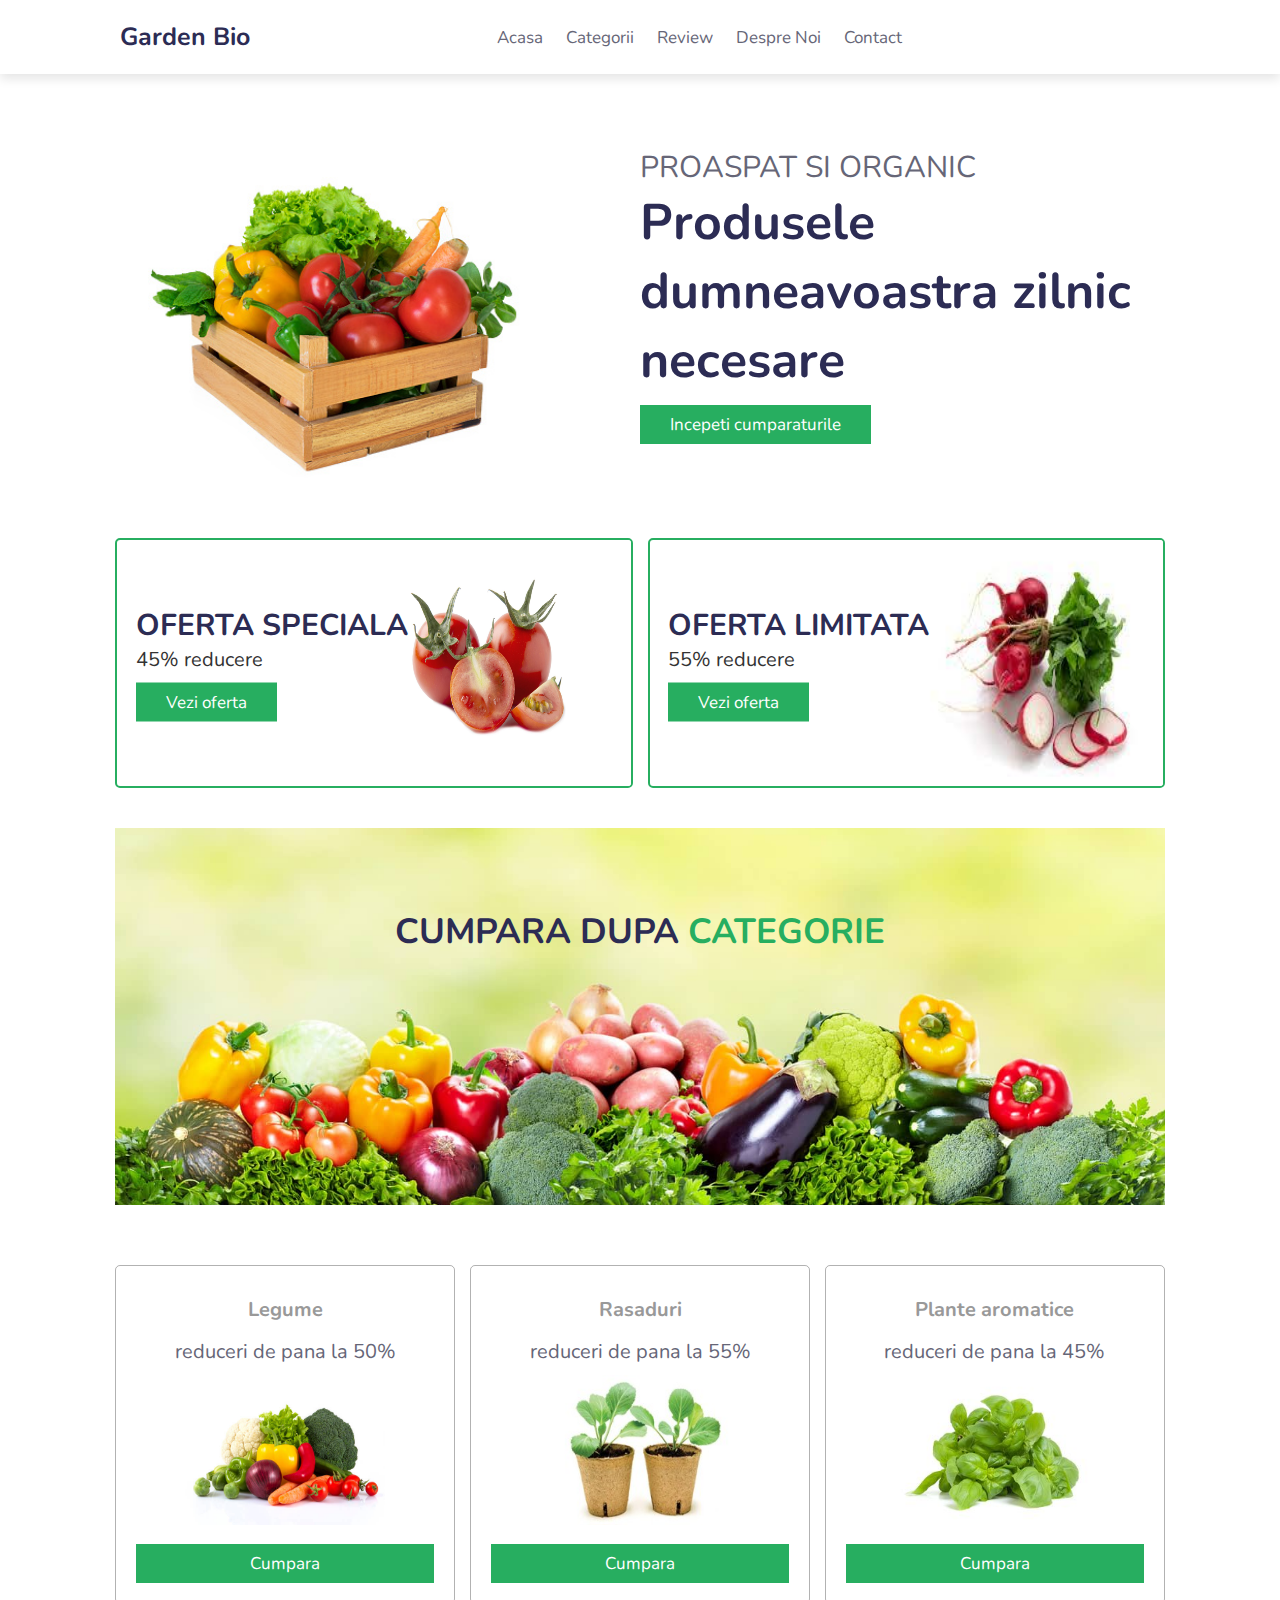
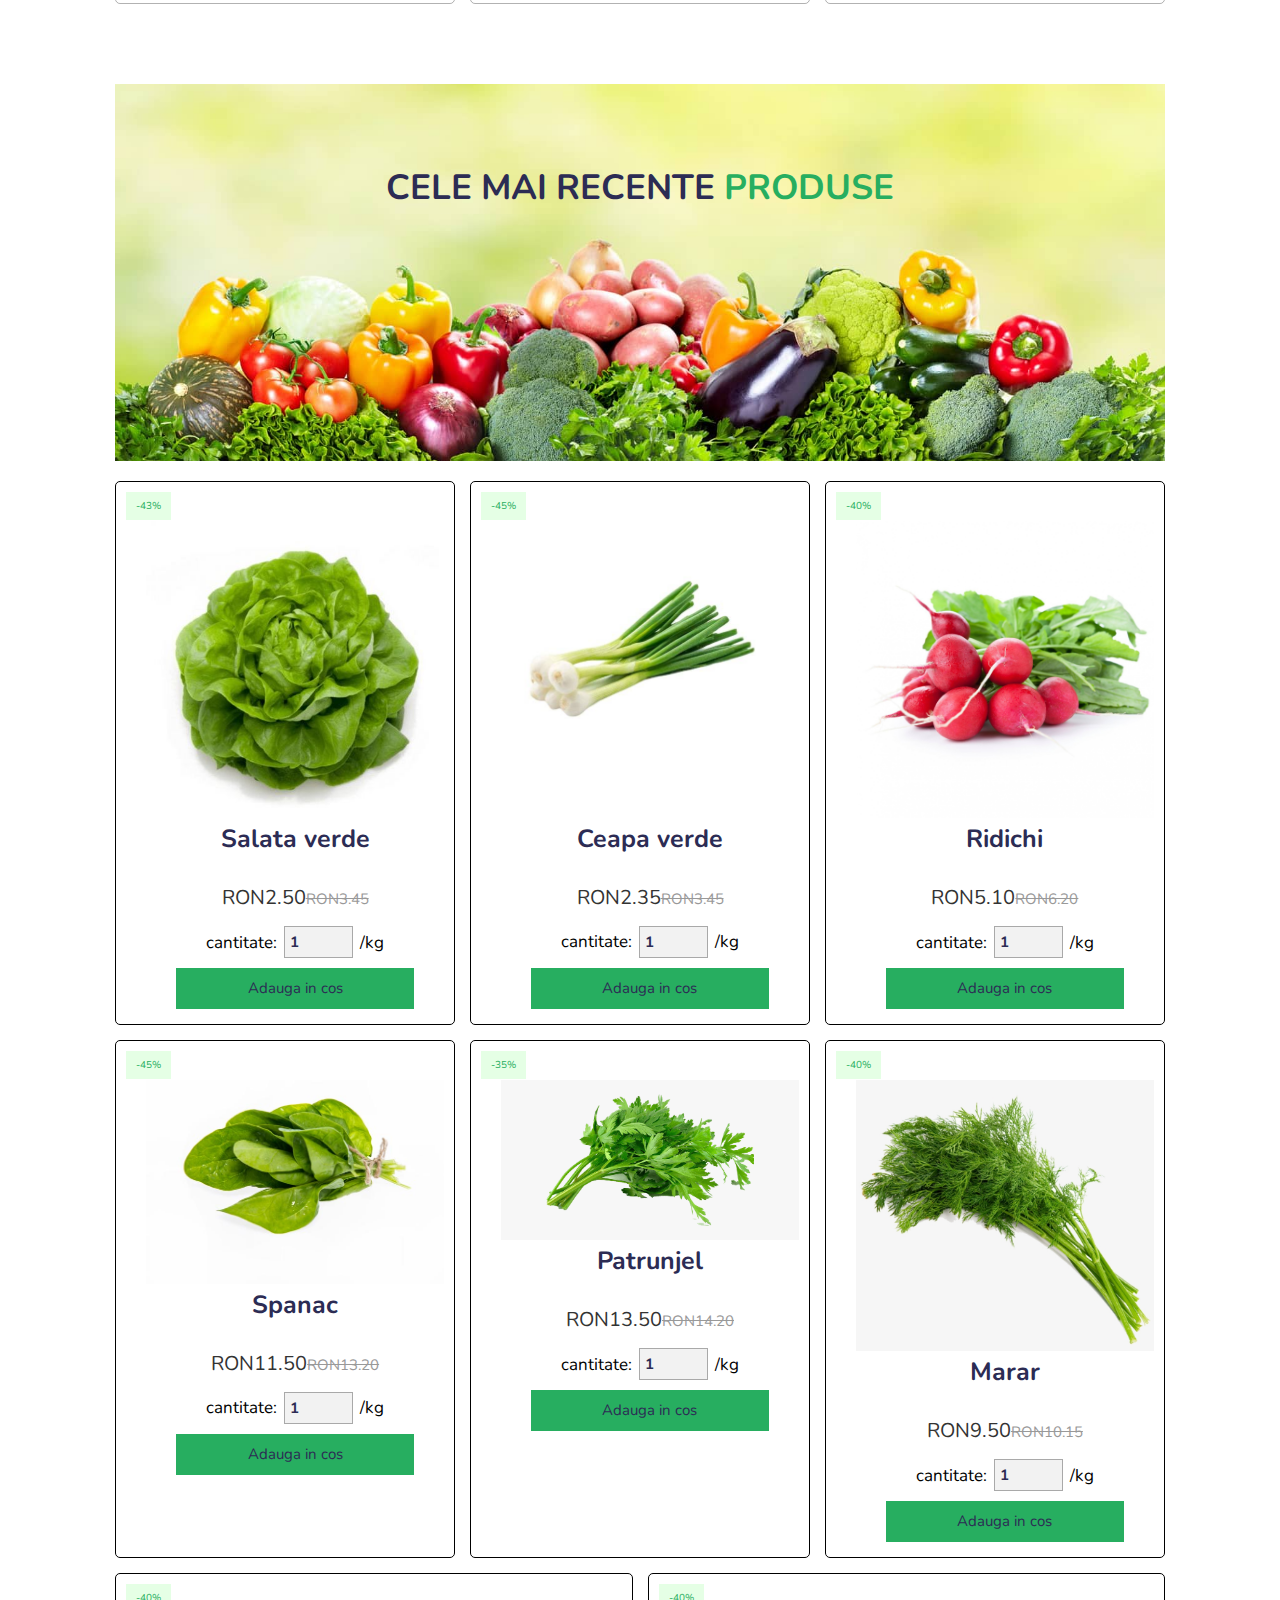
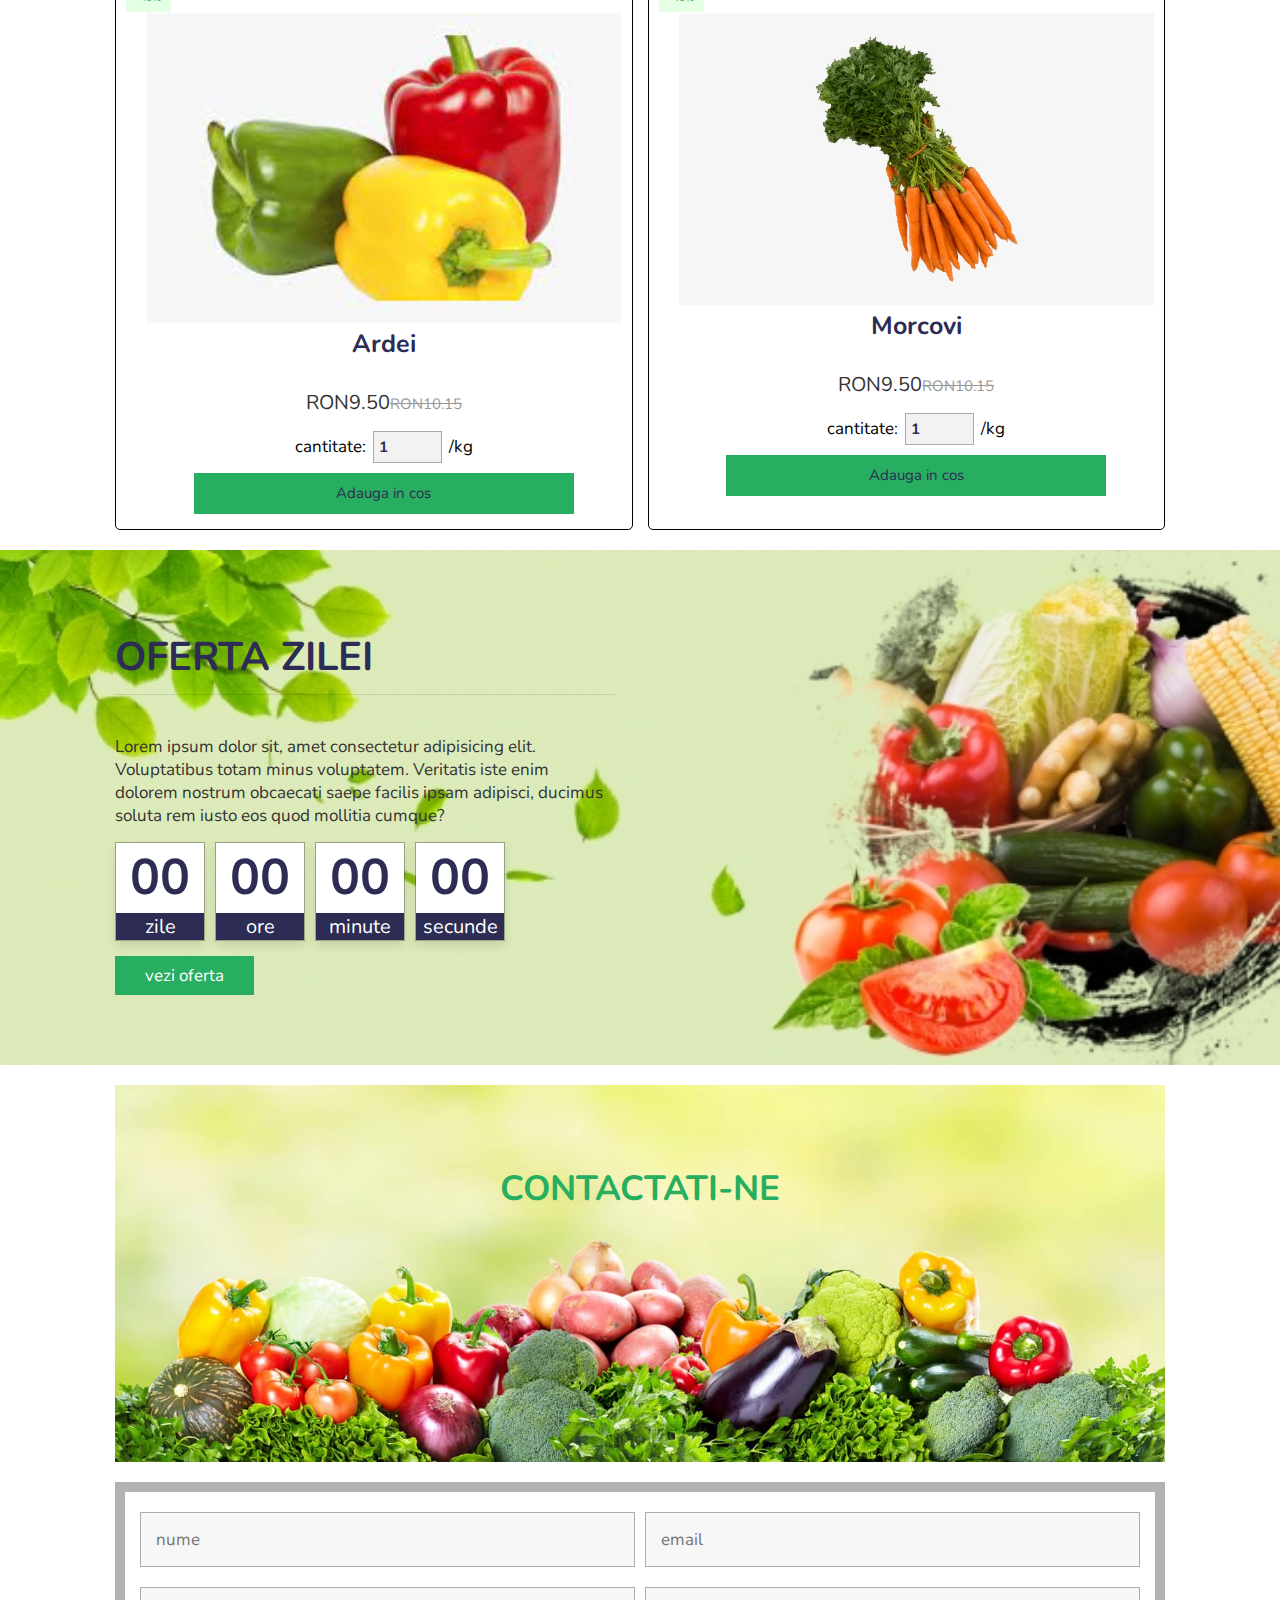
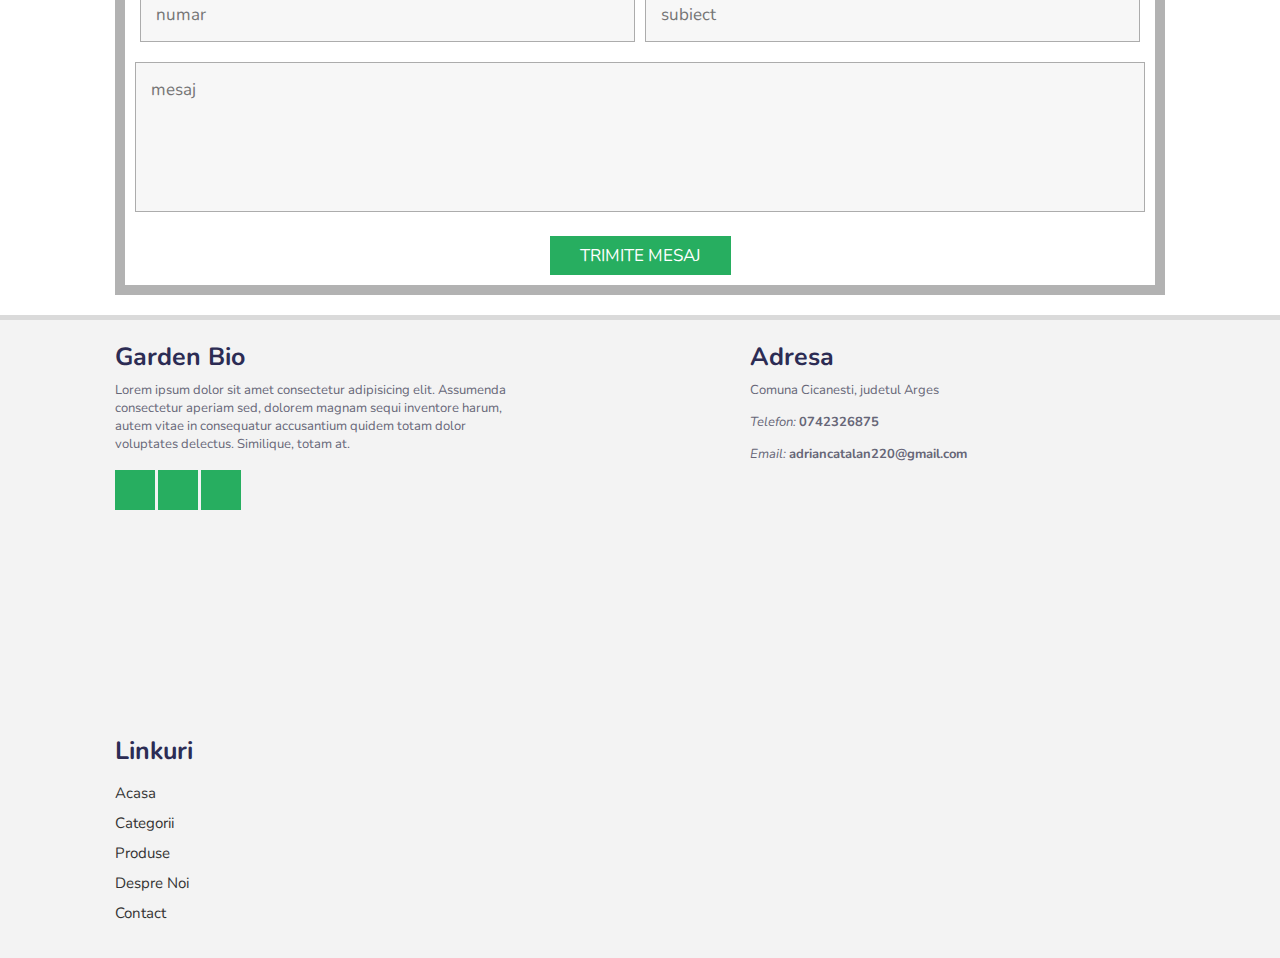
<file: index.html>
<!DOCTYPE html>
<html lang="en">
  <head>
    <meta charset="UTF-8" />
    <meta http-equiv="X-UA-Compatible" content="IE=edge" />
    <meta name="viewport" content="width=device-width, initial-scale=1.0" />
    <title>Garden Bio</title>

    <!--font awesome cdn link-->
    <link
      rel="stylesheet"
      href="https://cdnjs.cloudflare.com/ajax/libs/font-awesome/6.3.0/css/all.min.css"
      integrity="sha512-SzlrxWUlpfuzQ+pcUCosxcglQRNAq/DZjVsC0lE40xsADsfeQoEypE+enwcOiGjk/bSuGGKHEyjSoQ1zVisanQ=="
      crossorigin="anonymous"
      referrerpolicy="no-referrer"
    />

    <!--custom css file link-->
    <link rel="stylesheet" href="css/style.css" />
  </head>
  <body>
    <!--header section starts-->
    <header class="header">
      <a href="index.html" class="logo"
        ><i class="fas fa-shopping-basket"></i>Garden Bio</a
      >

      <nav class="navbar">
        <a href="home.html">Acasa</a>
        <a href="category.html">Categorii</a>
        <a href="review.html">Review</a>
        <a href="about.html">Despre Noi</a>
        <a href="contact.html">Contact</a>
      </nav>

      <div class="icons">
        <div id="menu-btn" class="fas fa-bars"></div>
        <div id="search-btn" class="fas fa-search"></div>
        <div id="cart-btn" class="fas fa-shopping-cart"></div>
        <div id="login-btn" class="fas fa-user"></div>
      </div>

      <form action="" class="search-box">
        <input type="search" id="search-box" placeholder="Cauta un produs" />
        <label for="search-box" class="fas fa-search"></label>
      </form>

      <form action="" class="login-form">
        <h3>Login</h3>
        <input
          type="email"
          placeholder="Introduceti adresa de e-mail"
          class="box"
        />
        <input type="password" placeholder="Introduceti parola" class="box" />
        <div class="remember">
          <input type="checkbox" name="" id="remember-me" />
          <label for="remember-me">Remember me</label>
        </div>
        <input type="submit" value="Login" class="btn" />
        <p>Ati uitat parola? <a href="#">Click aici</a></p>
        <p>Nu aveti cont? <a href="#">Creati cont</a></p>
      </form>
    </header>
    <!--header section ends-->

    <!--home section starts-->
    <section class="home" id="home">
      <div class="image">
        <img src="images/vegetables-basket.jpg" alt="" />
      </div>

      <div class="content">
        <span>PROASPAT SI ORGANIC</span>
        <h3>Produsele dumneavoastra zilnic necesare</h3>
        <a href="#" class="btn">Incepeti cumparaturile</a>
      </div>
    </section>
    <!--home section ends-->

    <!--banner section starts-->
    <section class="banner-container">
      <div class="banner">
        <img src="images/oferta-speciala.jpg" alt="" />
        <div class="content">
          <h3>OFERTA SPECIALA</h3>
          <p>45% reducere</p>
          <a href="#" class="btn">Vezi oferta</a>
        </div>
      </div>

      <div class="banner">
        <img src="images/oferta-limitata.jpg" alt="" />
        <div class="content">
          <h3>OFERTA LIMITATA</h3>
          <p>55% reducere</p>
          <a href="#" class="btn">Vezi oferta</a>
        </div>
      </div>
    </section>

    <!--banner section ends-->

    <!--category section starts-->
    <section class="category" id="category">
      <h1 class="heading">cumpara dupa <span>categorie</span></h1>
      <div class="box-container">
        <div class="box">
          <h3>Legume</h3>
          <p>reduceri de pana la 50%</p>
          <img src="images/legume.jpg" alt="" />
          <a href="#" class="btn">Cumpara</a>
        </div>

        <div class="box">
          <h3>Rasaduri</h3>
          <p>reduceri de pana la 55%</p>
          <img src="images/rasaduri.jpg" alt="" />
          <a href="#" class="btn">Cumpara</a>
        </div>

        <div class="box">
          <h3>Plante aromatice</h3>
          <p>reduceri de pana la 45%</p>
          <img src="images/aromatic.jpg" alt="" />
          <a href="#" class="btn">Cumpara</a>
        </div>
      </div>
    </section>

    <!--category section ends-->

    <!--product section starts-->
    <section class="product" id="product">
      <h1 class="heading">cele mai recente<span> produse</span></h1>
      <div class="box-container">
        <div class="box">
          <span class="discount">-43%</span>
          <div class="icons">
            <a href="#" class="fas fa-heart"></a>
            <a href="#" class="fas fa-share"></a>
            <a href="#" class="fas fa-eye"></a>
            <img src="images/salata-verde.jpg" alt="" />
            <h3>Salata verde</h3>
            <div class="stars">
              <i class="fas fa-star"></i>
              <i class="fas fa-star"></i>
              <i class="fas fa-star"></i>
              <i class="fas fa-star"></i>
              <i class="fas fa-star-half-alt"></i>
            </div>
            <div class="price">RON2.50<span>RON3.45</span></div>
            <div class="quantity">
              <span>cantitate:</span>
              <input type="number" min="1" max="100" value="1" />
              <span> /kg</span>
            </div>
            <a href="#" class="btn">Adauga in cos</a>
          </div>
        </div>

        <div class="box">
          <span class="discount">-45%</span>
          <div class="icons">
            <a href="#" class="fas fa-heart"></a>
            <a href="#" class="fas fa-share"></a>
            <a href="#" class="fas fa-eye"></a>
            <img src="images/ceapa-verde.jpg" alt="" />
            <h3>Ceapa verde</h3>
            <div class="stars">
              <i class="fas fa-star"></i>
              <i class="fas fa-star"></i>
              <i class="fas fa-star"></i>
              <i class="fas fa-star"></i>
              <i class="fas fa-star-half-alt"></i>
            </div>
            <div class="price">RON2.35<span>RON3.45</span></div>
            <div class="quantity">
              <span>cantitate:</span>
              <input type="number" min="1" max="100" value="1" />
              <span> /kg</span>
            </div>
            <a href="#" class="btn">Adauga in cos</a>
          </div>
        </div>

        <div class="box">
          <span class="discount">-40%</span>
          <div class="icons">
            <a href="#" class="fas fa-heart"></a>
            <a href="#" class="fas fa-share"></a>
            <a href="#" class="fas fa-eye"></a>
            <img src="images/ridichi.jpg" alt="" />
            <h3>Ridichi</h3>
            <div class="stars">
              <i class="fas fa-star"></i>
              <i class="fas fa-star"></i>
              <i class="fas fa-star"></i>
              <i class="fas fa-star"></i>
              <i class="fas fa-star-half-alt"></i>
            </div>
            <div class="price">RON5.10<span>RON6.20</span></div>
            <div class="quantity">
              <span>cantitate:</span>
              <input type="number" min="1" max="100" value="1" />
              <span> /kg</span>
            </div>
            <a href="#" class="btn">Adauga in cos</a>
          </div>
        </div>

        <div class="box">
          <span class="discount">-45%</span>
          <div class="icons">
            <a href="#" class="fas fa-heart"></a>
            <a href="#" class="fas fa-share"></a>
            <a href="#" class="fas fa-eye"></a>
            <img src="images/spanac.jpeg" alt="" />
            <h3>Spanac</h3>
            <div class="stars">
              <i class="fas fa-star"></i>
              <i class="fas fa-star"></i>
              <i class="fas fa-star"></i>
              <i class="fas fa-star"></i>
              <i class="fas fa-star-half-alt"></i>
            </div>
            <div class="price">RON11.50<span>RON13.20</span></div>
            <div class="quantity">
              <span>cantitate:</span>
              <input type="number" min="1" max="100" value="1" />
              <span> /kg</span>
            </div>
            <a href="#" class="btn">Adauga in cos</a>
          </div>
        </div>

        <div class="box">
          <span class="discount">-35%</span>
          <div class="icons">
            <a href="#" class="fas fa-heart"></a>
            <a href="#" class="fas fa-share"></a>
            <a href="#" class="fas fa-eye"></a>
            <img src="images/parsley.png" alt="" />
            <h3>Patrunjel</h3>
            <div class="stars">
              <i class="fas fa-star"></i>
              <i class="fas fa-star"></i>
              <i class="fas fa-star"></i>
              <i class="fas fa-star"></i>
              <i class="fas fa-star-half-alt"></i>
            </div>
            <div class="price">RON13.50<span>RON14.20</span></div>
            <div class="quantity">
              <span>cantitate:</span>
              <input type="number" min="1" max="100" value="1" />
              <span> /kg</span>
            </div>
            <a href="#" class="btn">Adauga in cos</a>
          </div>
        </div>

        <div class="box">
          <span class="discount">-40%</span>
          <div class="icons">
            <a href="#" class="fas fa-heart"></a>
            <a href="#" class="fas fa-share"></a>
            <a href="#" class="fas fa-eye"></a>
            <img src="images/dill.png" alt="" />
            <h3>Marar</h3>
            <div class="stars">
              <i class="fas fa-star"></i>
              <i class="fas fa-star"></i>
              <i class="fas fa-star"></i>
              <i class="fas fa-star"></i>
              <i class="fas fa-star-half-alt"></i>
            </div>
            <div class="price">RON9.50<span>RON10.15</span></div>
            <div class="quantity">
              <span>cantitate:</span>
              <input type="number" min="1" max="100" value="1" />
              <span> /kg</span>
            </div>
            <a href="#" class="btn">Adauga in cos</a>
          </div>
        </div>

        <div class="box">
          <span class="discount">-40%</span>
          <div class="icons">
            <a href="#" class="fas fa-heart"></a>
            <a href="#" class="fas fa-share"></a>
            <a href="#" class="fas fa-eye"></a>
            <img src="images/pepper.jpg" alt="" />
            <h3>Ardei</h3>
            <div class="stars">
              <i class="fas fa-star"></i>
              <i class="fas fa-star"></i>
              <i class="fas fa-star"></i>
              <i class="fas fa-star"></i>
              <i class="fas fa-star-half-alt"></i>
            </div>
            <div class="price">RON9.50<span>RON10.15</span></div>
            <div class="quantity">
              <span>cantitate:</span>
              <input type="number" min="1" max="100" value="1" />
              <span> /kg</span>
            </div>
            <a href="#" class="btn">Adauga in cos</a>
          </div>
        </div>

        <div class="box">
          <span class="discount">-40%</span>
          <div class="icons">
            <a href="#" class="fas fa-heart"></a>
            <a href="#" class="fas fa-share"></a>
            <a href="#" class="fas fa-eye"></a>
            <img src="images/carrots.png" alt="" />
            <h3>Morcovi</h3>
            <div class="stars">
              <i class="fas fa-star"></i>
              <i class="fas fa-star"></i>
              <i class="fas fa-star"></i>
              <i class="fas fa-star"></i>
              <i class="fas fa-star-half-alt"></i>
            </div>
            <div class="price">RON9.50<span>RON10.15</span></div>
            <div class="quantity">
              <span>cantitate:</span>
              <input type="number" min="1" max="100" value="1" />
              <span> /kg</span>
            </div>
            <a href="#" class="btn">Adauga in cos</a>
          </div>
        </div>
      </div>
    </section>
    <!--product section ends-->

    <!--deal section starts-->
    <section class="deal" id="deal">
      <div class="content">
        <h3 class="title">OFERTA ZILEI</h3>
        <p>
          Lorem ipsum dolor sit, amet consectetur adipisicing elit. Voluptatibus
          totam minus voluptatem. Veritatis iste enim dolorem nostrum obcaecati
          saepe facilis ipsam adipisci, ducimus soluta rem iusto eos quod
          mollitia cumque?
        </p>

        <div class="count-down">
          <div class="box">
            <h3 id="day">00</h3>
            <span>zile</span>
          </div>
          <div class="box">
            <h3 id="hour">00</h3>
            <span>ore</span>
          </div>
          <div class="box">
            <h3 id="minute">00</h3>
            <span>minute</span>
          </div>
          <div class="box">
            <h3 id="second">00</h3>
            <span>secunde</span>
          </div>
        </div>
        <a href="#" class="btn">vezi oferta</a>
      </div>
    </section>
    <!--deal section ends-->

    <!--contact section starts-->
    <section class="contact" id="contact">
      <h1 class="heading"><span>contactati-ne</span></h1>
      <form action="">
        <div class="inputBox">
          <input type="text" placeholder="nume" />
          <input type="email" placeholder="email" />
        </div>

        <div class="inputBox">
          <input type="number" placeholder="numar" />
          <input type="text" placeholder="subiect" />
        </div>

        <textarea
          placeholder="mesaj"
          name=""
          id=""
          cols="30"
          rows="10"
        ></textarea>
        <input type="submit" value="TRIMITE MESAJ" class="btn" />
      </form>
    </section>
    <!--contact section ends-->

    <!--footer section starts-->
    <section class="footer">
      <div class="box-container">
        <div class="box">
          <a href="#" class="logo"
            ><i class="fas fa-shopping-basket"></i>Garden Bio</a
          >
          <p>
            Lorem ipsum dolor sit amet consectetur adipisicing elit. Assumenda
            consectetur aperiam sed, dolorem magnam sequi inventore harum, autem
            vitae in consequatur accusantium quidem totam dolor voluptates
            delectus. Similique, totam at.
          </p>
          <div class="share">
            <a href="#" class="btn fab fa-facebook-f"></a>
            <a href="#" class="btn fab fa-twitter"></a>
            <a href="#" class="btn fab fa-instagram"></a>
          </div>
        </div>

        <div class="box">
          <h3>Adresa</h3>
          <div class="address">
            <p>Comuna Cicanesti, judetul Arges</p>
            <p><i>Telefon:</i> <b>0742326875</b></p>
            <p><i>Email:</i> <b>adriancatalan220@gmail.com</b></p>
          </div>
        </div>

        <div class="box">
          <h3>Linkuri</h3>
          <div class="links">
            <a href="#"><i class="fas fa-arrow-right"></i>Acasa</a>
            <a href="#"><i class="fas fa-arrow-right"></i>Categorii</a>
            <a href="#"><i class="fas fa-arrow-right"></i>Produse</a>
            <a href="#"><i class="fas fa-arrow-right"></i>Despre Noi</a>
            <a href="#"><i class="fas fa-arrow-right"></i>Contact</a>
          </div>
        </div>
      </div>
    </section>
    <!--footer section ends-->

    <!--custom js file link-->
    <script src="js/main.js"></script>
  </body>
</html>
</file>
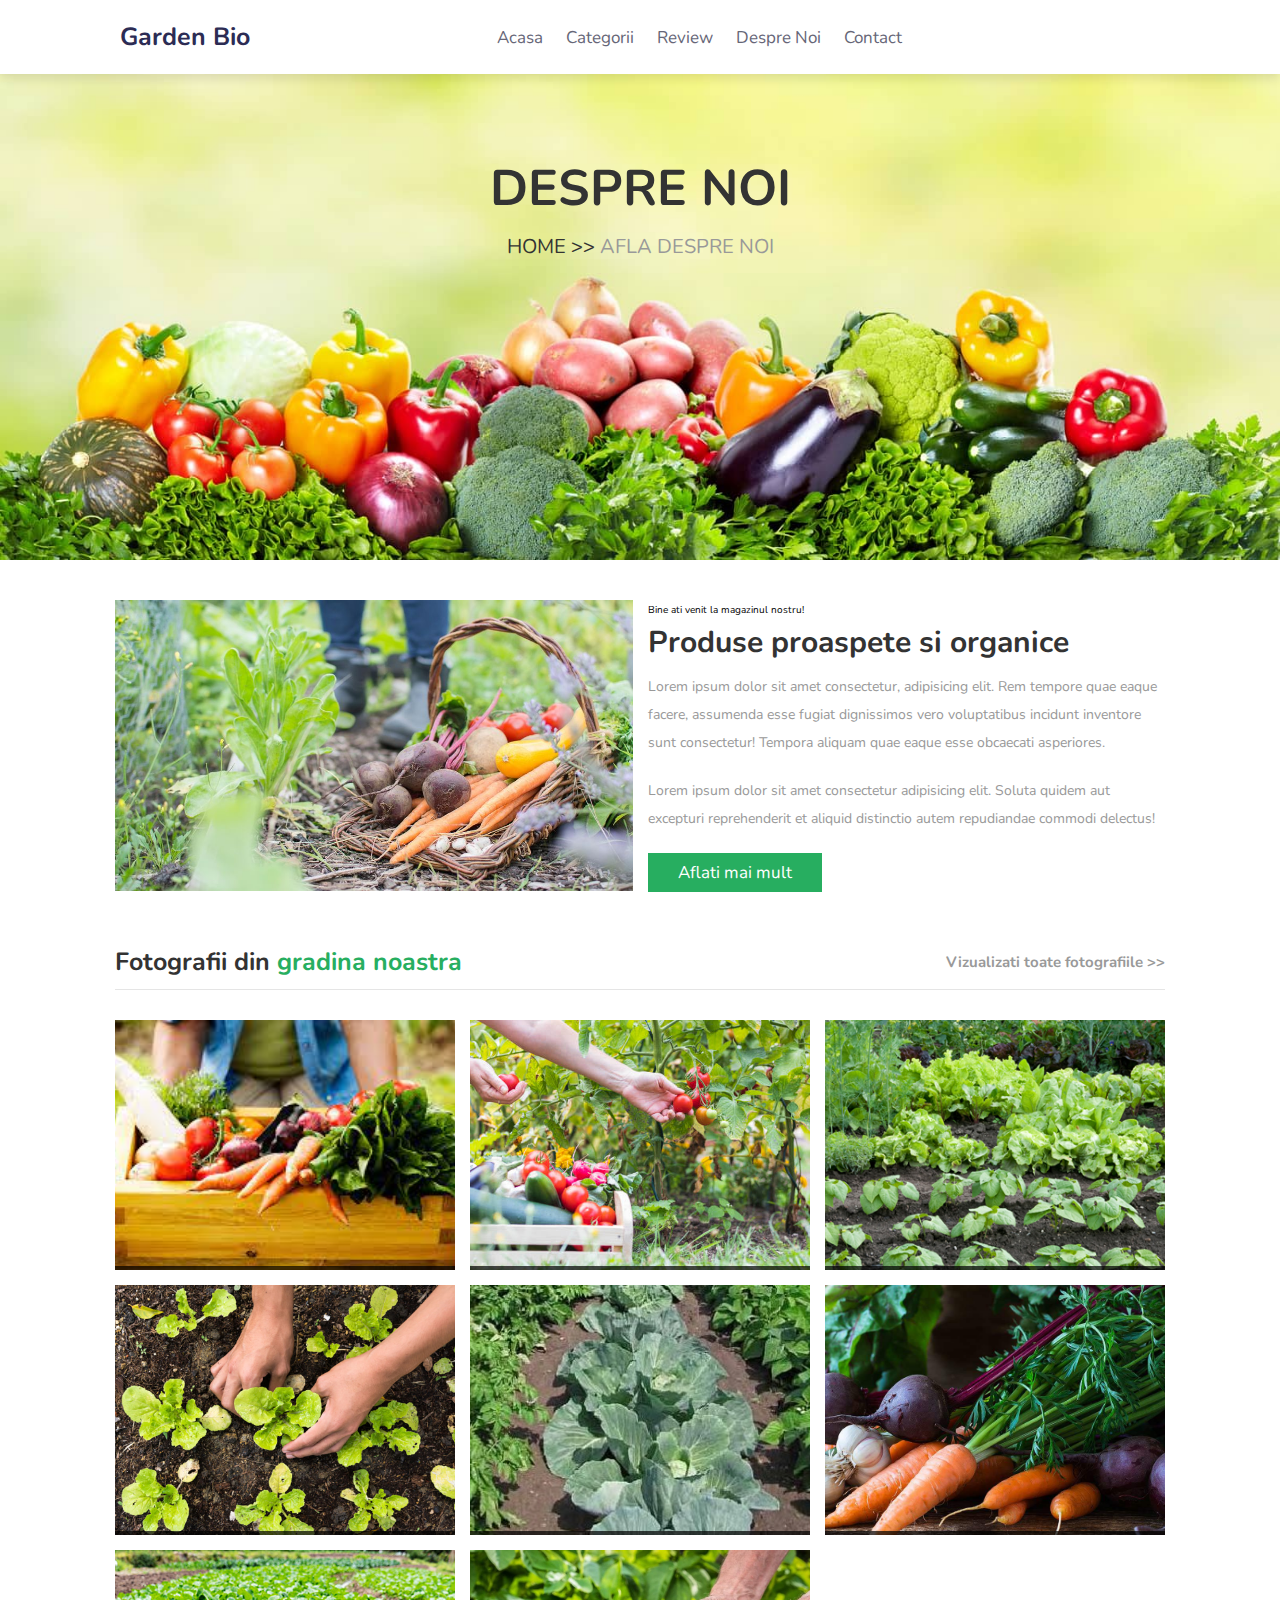
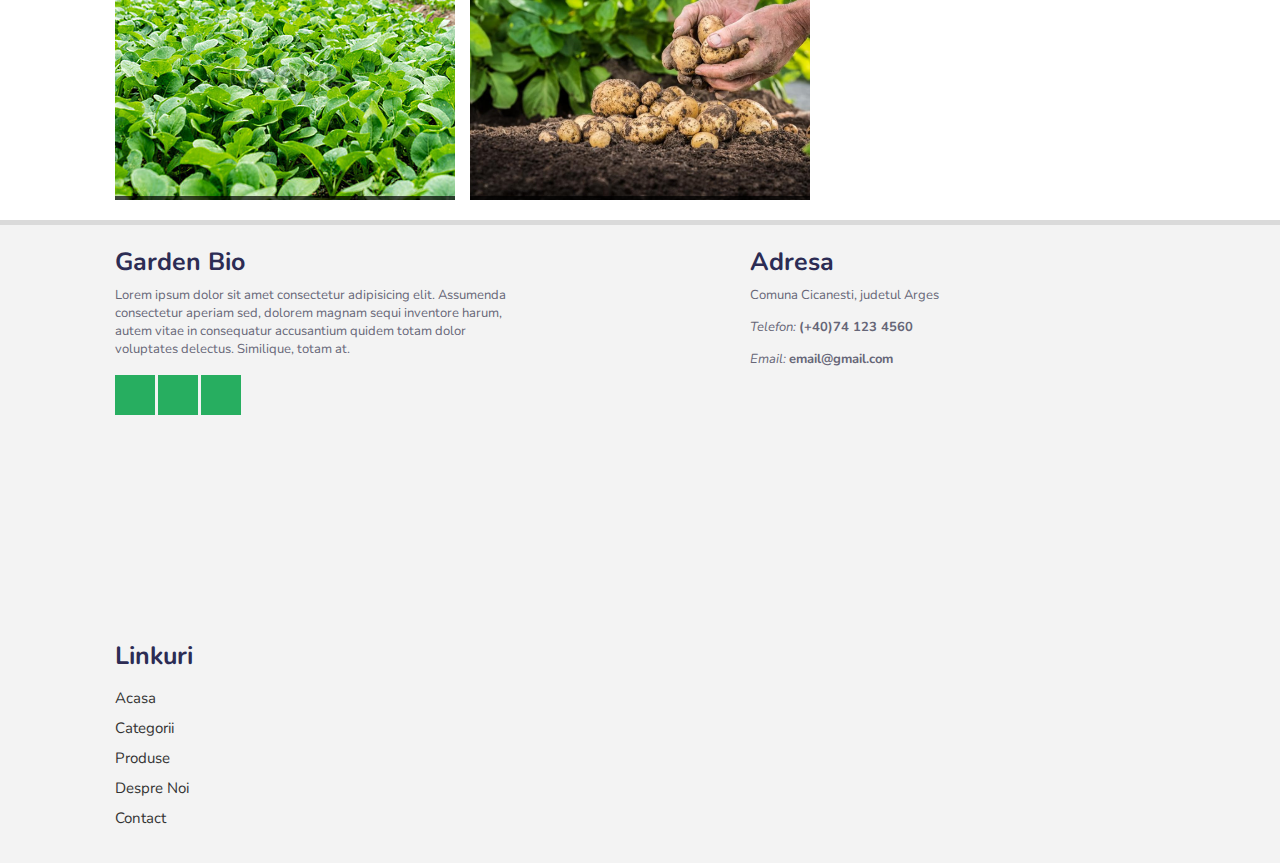
<file: about.html>
<!DOCTYPE html>
<html lang="en">
  <head>
    <meta charset="UTF-8" />
    <meta http-equiv="X-UA-Compatible" content="IE=edge" />
    <meta name="viewport" content="width=device-width, initial-scale=1.0" />
    <title>Despre Noi</title>

    <!--font awesome cdn link-->
    <link
      rel="stylesheet"
      href="https://cdnjs.cloudflare.com/ajax/libs/font-awesome/6.3.0/css/all.min.css"
      integrity="sha512-SzlrxWUlpfuzQ+pcUCosxcglQRNAq/DZjVsC0lE40xsADsfeQoEypE+enwcOiGjk/bSuGGKHEyjSoQ1zVisanQ=="
      crossorigin="anonymous"
      referrerpolicy="no-referrer"
    />

    <!--custom css file link-->
    <link rel="stylesheet" href="css/style.css" />
  </head>
  <body>
    <!--header section starts-->
    <header class="header">
      <a href="home.html" class="logo"
        ><i class="fas fa-shopping-basket"></i>Garden Bio</a
      >

      <nav class="navbar">
        <a href="home.html">Acasa</a>
        <a href="category.html">Categorii</a>
        <a href="review.html">Review</a>
        <a href="about.html">Despre Noi</a>
        <a href="contact.html">Contact</a>
      </nav>

      <div class="icons">
        <div id="menu-btn" class="fas fa-bars"></div>
        <div id="search-btn" class="fas fa-search"></div>
        <div id="cart-btn" class="fas fa-shopping-cart"></div>
        <div id="login-btn" class="fas fa-user"></div>
      </div>

      <form action="" class="search-box">
        <input type="search" id="search-box" placeholder="Cauta un produs" />
        <label for="search-box" class="fas fa-search"></label>
      </form>

      <form action="" class="login-form">
        <h3>Login</h3>
        <input
          type="email"
          placeholder="Introduceti adresa de e-mail"
          class="box"
        />
        <input type="password" placeholder="Introduceti parola" class="box" />
        <div class="remember">
          <input type="checkbox" name="" id="remember-me" />
          <label for="remember-me">Remember me</label>
        </div>
        <input type="submit" value="Login" class="btn" />
        <p>Ati uitat parola? <a href="#">Click aici</a></p>
        <p>Nu aveti cont? <a href="#">Creati cont</a></p>
      </form>
    </header>
    <!--header section ends-->

    <!--about section starts-->
    <div class="heading">
      <h1>DESPRE NOI</h1>
      <p><a href="home.html">home >></a>Afla despre noi</p>
    </div>

    <section class="about">
      <div class="image">
        <img src="./images/about-background.jpg" alt="" />
      </div>

      <div class="content">
        <span>Bine ati venit la magazinul nostru!</span>
        <h3>Produse proaspete si organice</h3>
        <p>
          Lorem ipsum dolor sit amet consectetur, adipisicing elit. Rem tempore
          quae eaque facere, assumenda esse fugiat dignissimos vero voluptatibus
          incidunt inventore sunt consectetur! Tempora aliquam quae eaque esse
          obcaecati asperiores.
        </p>
        <p>
          Lorem ipsum dolor sit amet consectetur adipisicing elit. Soluta quidem
          aut excepturi reprehenderit et aliquid distinctio autem repudiandae
          commodi delectus!
        </p>
        <a href="#" class="btn">Aflati mai mult</a>
      </div>
    </section>

    <section class="gallery">
      <h1 class="title">
        Fotografii din <span>gradina noastra&nbsp; &nbsp; &nbsp;</span
        ><a href="#"> Vizualizati toate fotografiile >></a>
      </h1>

      <div class="box-container">
        <div class="box">
          <img src="./images/about1.jpg" alt="" />
          <div class="icons">
            <a href="#" class="fas fa-eye"></a>
            <a href="#" class="fas fa-heart"></a>
            <a href="#" class="fas fa-share-alt"></a>
          </div>
        </div>

        <div class="box">
          <img src="./images/about2.jpg" alt="" />
          <div class="icons">
            <a href="#" class="fas fa-eye"></a>
            <a href="#" class="fas fa-heart"></a>
            <a href="#" class="fas fa-share-alt"></a>
          </div>
        </div>

        <div class="box">
          <img src="./images/about3.jpg" alt="" />
          <div class="icons">
            <a href="#" class="fas fa-eye"></a>
            <a href="#" class="fas fa-heart"></a>
            <a href="#" class="fas fa-share-alt"></a>
          </div>
        </div>

        <div class="box">
          <img src="./images/about4.jpg" alt="" />
          <div class="icons">
            <a href="#" class="fas fa-eye"></a>
            <a href="#" class="fas fa-heart"></a>
            <a href="#" class="fas fa-share-alt"></a>
          </div>
        </div>

        <div class="box">
          <img src="./images/about5.jpg" alt="" />
          <div class="icons">
            <a href="#" class="fas fa-eye"></a>
            <a href="#" class="fas fa-heart"></a>
            <a href="#" class="fas fa-share-alt"></a>
          </div>
        </div>

        <div class="box">
          <img src="./images/about6.jpg" alt="" />
          <div class="icons">
            <a href="#" class="fas fa-eye"></a>
            <a href="#" class="fas fa-heart"></a>
            <a href="#" class="fas fa-share-alt"></a>
          </div>
        </div>

        <div class="box">
          <img src="./images/about7.jpg" alt="" />
          <div class="icons">
            <a href="#" class="fas fa-eye"></a>
            <a href="#" class="fas fa-heart"></a>
            <a href="#" class="fas fa-share-alt"></a>
          </div>
        </div>

        <div class="box">
          <img src="./images/about8.jpg" alt="" />
          <div class="icons">
            <a href="#" class="fas fa-eye"></a>
            <a href="#" class="fas fa-heart"></a>
            <a href="#" class="fas fa-share-alt"></a>
          </div>
        </div>
      </div>
    </section>
    <!--about section ends-->

    <!--footer section starts-->
    <section class="footer">
      <div class="box-container">
        <div class="box">
          <a href="#" class="logo"
            ><i class="fas fa-shopping-basket"></i>Garden Bio</a
          >
          <p>
            Lorem ipsum dolor sit amet consectetur adipisicing elit. Assumenda
            consectetur aperiam sed, dolorem magnam sequi inventore harum, autem
            vitae in consequatur accusantium quidem totam dolor voluptates
            delectus. Similique, totam at.
          </p>
          <div class="share">
            <a href="#" class="btn fab fa-facebook-f"></a>
            <a href="#" class="btn fab fa-twitter"></a>
            <a href="#" class="btn fab fa-instagram"></a>
          </div>
        </div>

        <div class="box">
          <h3>Adresa</h3>
          <div class="address">
            <p>Comuna Cicanesti, judetul Arges</p>
            <p><i>Telefon:</i> <b>(+40)74 123 4560</b></p>
            <p><i>Email:</i> <b>email@gmail.com</b></p>
          </div>
        </div>

        <div class="box">
          <h3>Linkuri</h3>
          <div class="links">
            <a href="#"><i class="fas fa-arrow-right"></i>Acasa</a>
            <a href="#"><i class="fas fa-arrow-right"></i>Categorii</a>
            <a href="#"><i class="fas fa-arrow-right"></i>Produse</a>
            <a href="#"><i class="fas fa-arrow-right"></i>Despre Noi</a>
            <a href="#"><i class="fas fa-arrow-right"></i>Contact</a>
          </div>
        </div>
      </div>
    </section>
    <!--footer section ends-->

    <!--custom js file link-->
    <script src="js/main.js"></script>
  </body>
</html>
</file>
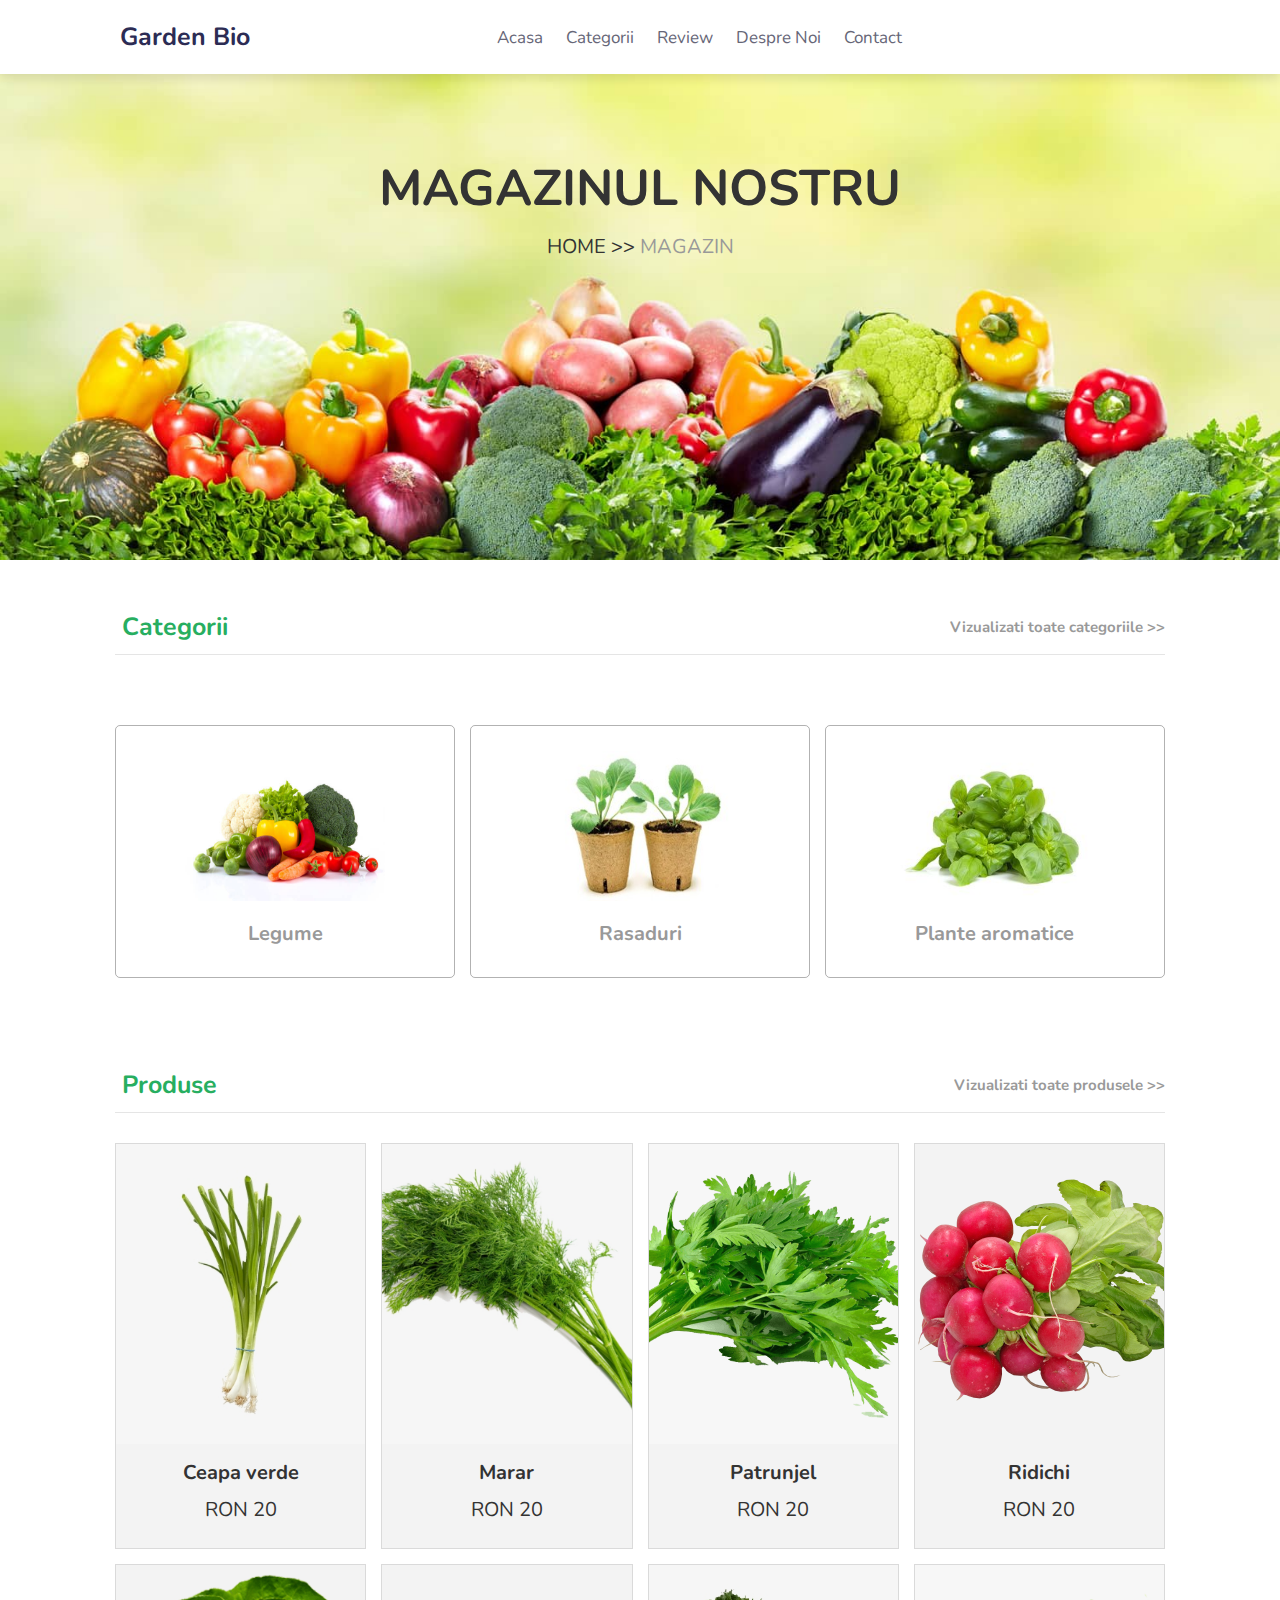
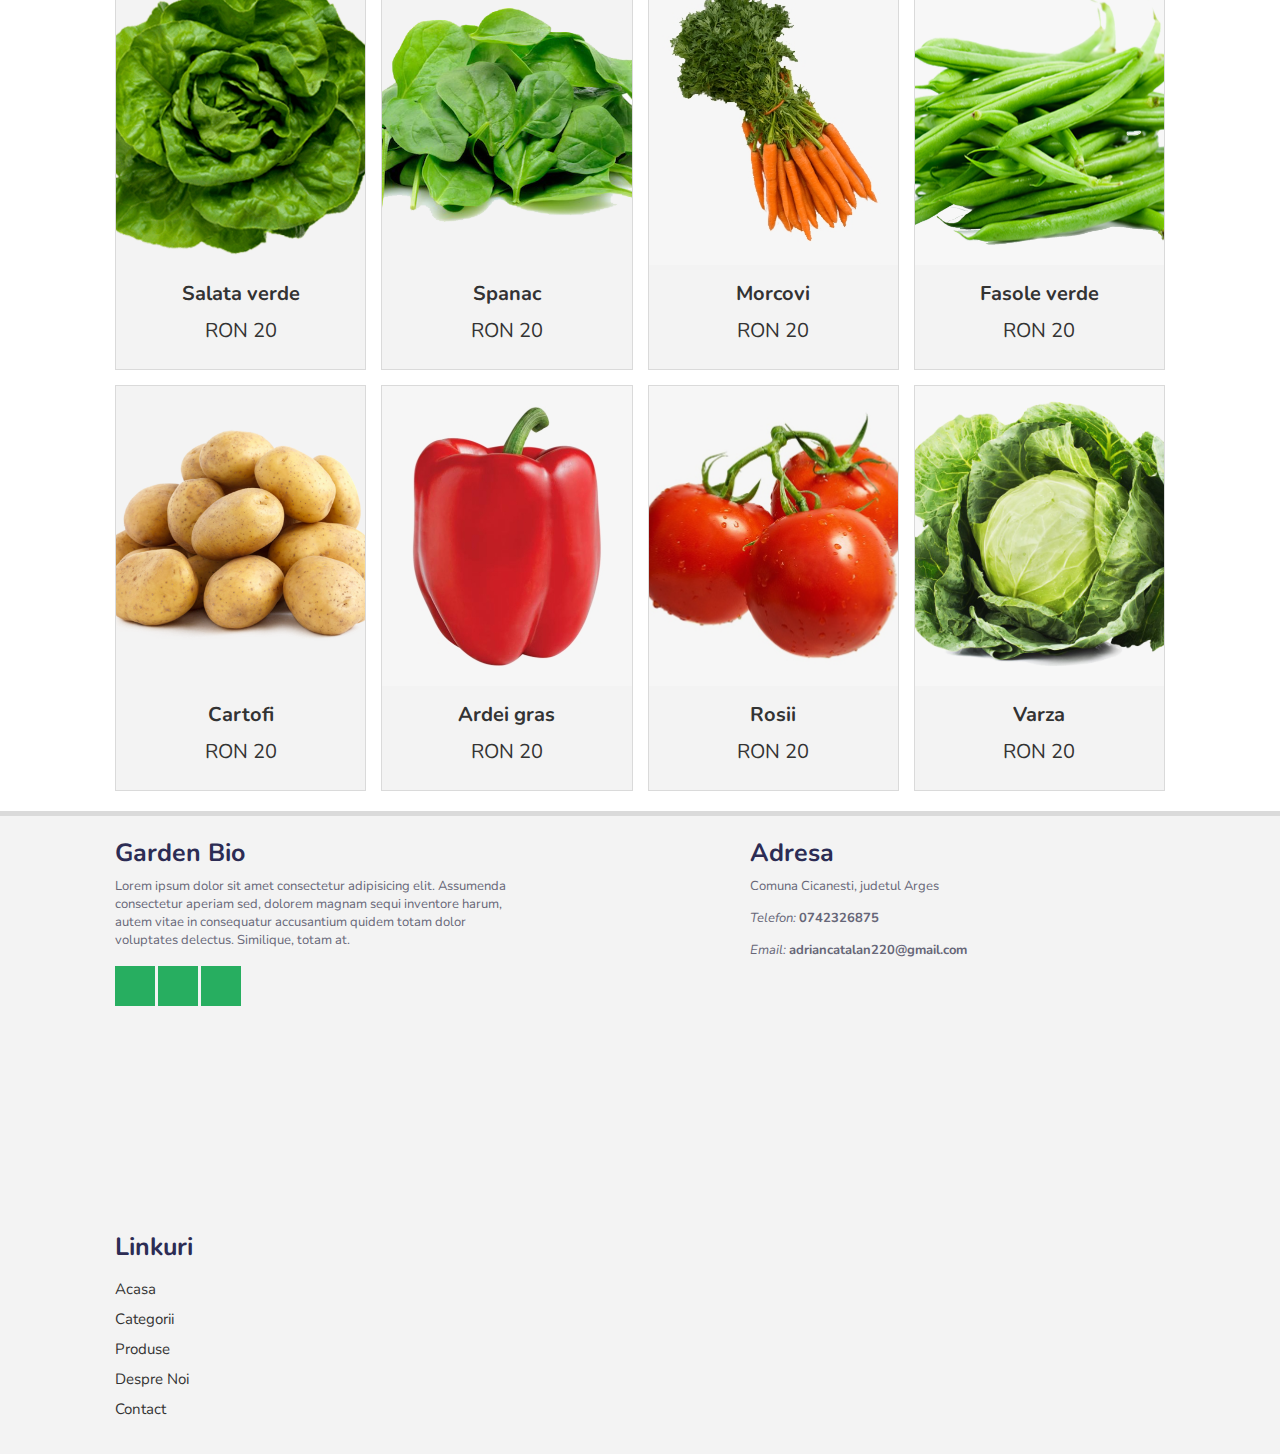
<file: category.html>
<!DOCTYPE html>
<html lang="en">
  <head>
    <meta charset="UTF-8" />
    <meta http-equiv="X-UA-Compatible" content="IE=edge" />
    <meta name="viewport" content="width=device-width, initial-scale=1.0" />
    <title>Categorii</title>

    <!--font awesome cdn link-->
    <link
      rel="stylesheet"
      href="https://cdnjs.cloudflare.com/ajax/libs/font-awesome/6.3.0/css/all.min.css"
      integrity="sha512-SzlrxWUlpfuzQ+pcUCosxcglQRNAq/DZjVsC0lE40xsADsfeQoEypE+enwcOiGjk/bSuGGKHEyjSoQ1zVisanQ=="
      crossorigin="anonymous"
      referrerpolicy="no-referrer"
    />

    <!--custom css file link-->
    <link rel="stylesheet" href="css/style.css" />
  </head>
  <body>
    <!--header section starts-->
    <header class="header">
      <a href="home.html" class="logo"
        ><i class="fas fa-shopping-basket"></i>Garden Bio</a
      >

      <nav class="navbar">
        <a href="home.html">Acasa</a>
        <a href="category.html">Categorii</a>
        <a href="review.html">Review</a>
        <a href="about.html">Despre Noi</a>
        <a href="contact.html">Contact</a>
      </nav>

      <div class="icons">
        <div id="menu-btn" class="fas fa-bars"></div>
        <div id="search-btn" class="fas fa-search"></div>
        <div id="cart-btn" class="fas fa-shopping-cart"></div>
        <div id="login-btn" class="fas fa-user"></div>
      </div>

      <form action="" class="search-box">
        <input type="search" id="search-box" placeholder="Cauta un produs" />
        <label for="search-box" class="fas fa-search"></label>
      </form>

      <form action="" class="login-form">
        <h3>Login</h3>
        <input
          type="email"
          placeholder="Introduceti adresa de e-mail"
          class="box"
        />
        <input type="password" placeholder="Introduceti parola" class="box" />
        <div class="remember">
          <input type="checkbox" name="" id="remember-me" />
          <label for="remember-me">Remember me</label>
        </div>
        <input type="submit" value="Login" class="btn" />
        <p>Ati uitat parola? <a href="#">Click aici</a></p>
        <p>Nu aveti cont? <a href="#">Creati cont</a></p>
      </form>
    </header>
    <!--header section ends-->

    <!--category section starts-->
    <div class="heading">
      <h1>Magazinul nostru</h1>
      <p><a href="home.html">home >></a>magazin</p>
    </div>
    <section class="category">
      <h1 class="title">
        <span>Categorii&nbsp; &nbsp; &nbsp;</span
        ><a href="#"> Vizualizati toate categoriile >></a>
      </h1>
      <div class="box-container">
        <a href="#" class="box">
          <img src="./images/legume.jpg" alt="" />
          <h3>Legume</h3>
        </a>

        <a href="#" class="box">
          <img src="./images/rasaduri.jpg" alt="" />
          <h3>Rasaduri</h3>
        </a>

        <a href="#" class="box">
          <img src="./images/aromatic.jpg" alt="" />
          <h3>Plante aromatice</h3>
        </a>
      </div>
    </section>

    <section class="products">
      <h1 class="title">
        <span>Produse&nbsp; &nbsp; &nbsp;</span
        ><a href="#"> Vizualizati toate produsele >></a>
      </h1>
      <div class="box-container">
        <div class="box">
          <div class="icons">
            <a href="#" class="fas fa-shopping-cart"></a>
            <a href="#" class="fas fa-heart"></a>
            <a href="#" class="fas fa-eye"></a>
          </div>

          <div class="image">
            <img src="./images/green-onions.png" alt="" />
          </div>

          <div class="content">
            <h3>Ceapa verde</h3>
            <div class="price">RON 20</div>
            <div class="stars">
              <i class="fas fa-star"></i>
              <i class="fas fa-star"></i>
              <i class="fas fa-star"></i>
              <i class="fas fa-star"></i>
              <i class="fas fa-star"></i>
            </div>
          </div>
        </div>

        <div class="box">
          <div class="icons">
            <a href="#" class="fas fa-shopping-cart"></a>
            <a href="#" class="fas fa-heart"></a>
            <a href="#" class="fas fa-eye"></a>
          </div>

          <div class="image">
            <img src="./images/dill.png" alt="" />
          </div>

          <div class="content">
            <h3>Marar</h3>
            <div class="price">RON 20</div>
            <div class="stars">
              <i class="fas fa-star"></i>
              <i class="fas fa-star"></i>
              <i class="fas fa-star"></i>
              <i class="fas fa-star"></i>
              <i class="fas fa-star"></i>
            </div>
          </div>
        </div>

        <div class="box">
          <div class="icons">
            <a href="#" class="fas fa-shopping-cart"></a>
            <a href="#" class="fas fa-heart"></a>
            <a href="#" class="fas fa-eye"></a>
          </div>

          <div class="image">
            <img src="./images/parsley.png" alt="" />
          </div>

          <div class="content">
            <h3>Patrunjel</h3>
            <div class="price">RON 20</div>
            <div class="stars">
              <i class="fas fa-star"></i>
              <i class="fas fa-star"></i>
              <i class="fas fa-star"></i>
              <i class="fas fa-star"></i>
              <i class="fas fa-star"></i>
            </div>
          </div>
        </div>

        <div class="box">
          <div class="icons">
            <a href="#" class="fas fa-shopping-cart"></a>
            <a href="#" class="fas fa-heart"></a>
            <a href="#" class="fas fa-eye"></a>
          </div>

          <div class="image">
            <img src="./images/radish.png" alt="" />
          </div>

          <div class="content">
            <h3>Ridichi</h3>
            <div class="price">RON 20</div>
            <div class="stars">
              <i class="fas fa-star"></i>
              <i class="fas fa-star"></i>
              <i class="fas fa-star"></i>
              <i class="fas fa-star"></i>
              <i class="fas fa-star"></i>
            </div>
          </div>
        </div>

        <div class="box">
          <div class="icons">
            <a href="#" class="fas fa-shopping-cart"></a>
            <a href="#" class="fas fa-heart"></a>
            <a href="#" class="fas fa-eye"></a>
          </div>

          <div class="image">
            <img src="./images/letuce.png" alt="" />
          </div>

          <div class="content">
            <h3>Salata verde</h3>
            <div class="price">RON 20</div>
            <div class="stars">
              <i class="fas fa-star"></i>
              <i class="fas fa-star"></i>
              <i class="fas fa-star"></i>
              <i class="fas fa-star"></i>
              <i class="fas fa-star"></i>
            </div>
          </div>
        </div>

        <div class="box">
          <div class="icons">
            <a href="#" class="fas fa-shopping-cart"></a>
            <a href="#" class="fas fa-heart"></a>
            <a href="#" class="fas fa-eye"></a>
          </div>

          <div class="image">
            <img src="./images/spinach.png" alt="" />
          </div>

          <div class="content">
            <h3>Spanac</h3>
            <div class="price">RON 20</div>
            <div class="stars">
              <i class="fas fa-star"></i>
              <i class="fas fa-star"></i>
              <i class="fas fa-star"></i>
              <i class="fas fa-star"></i>
              <i class="fas fa-star"></i>
            </div>
          </div>
        </div>

        <div class="box">
          <div class="icons">
            <a href="#" class="fas fa-shopping-cart"></a>
            <a href="#" class="fas fa-heart"></a>
            <a href="#" class="fas fa-eye"></a>
          </div>

          <div class="image">
            <img src="./images/carrots.png" alt="" />
          </div>

          <div class="content">
            <h3>Morcovi</h3>
            <div class="price">RON 20</div>
            <div class="stars">
              <i class="fas fa-star"></i>
              <i class="fas fa-star"></i>
              <i class="fas fa-star"></i>
              <i class="fas fa-star"></i>
              <i class="fas fa-star"></i>
            </div>
          </div>
        </div>

        <div class="box">
          <div class="icons">
            <a href="#" class="fas fa-shopping-cart"></a>
            <a href="#" class="fas fa-heart"></a>
            <a href="#" class="fas fa-eye"></a>
          </div>

          <div class="image">
            <img src="./images/green-beans.png" alt="" />
          </div>

          <div class="content">
            <h3>Fasole verde</h3>
            <div class="price">RON 20</div>
            <div class="stars">
              <i class="fas fa-star"></i>
              <i class="fas fa-star"></i>
              <i class="fas fa-star"></i>
              <i class="fas fa-star"></i>
              <i class="fas fa-star"></i>
            </div>
          </div>
        </div>

        <div class="box">
          <div class="icons">
            <a href="#" class="fas fa-shopping-cart"></a>
            <a href="#" class="fas fa-heart"></a>
            <a href="#" class="fas fa-eye"></a>
          </div>

          <div class="image">
            <img src="./images/patatoes.png" alt="" />
          </div>

          <div class="content">
            <h3>Cartofi</h3>
            <div class="price">RON 20</div>
            <div class="stars">
              <i class="fas fa-star"></i>
              <i class="fas fa-star"></i>
              <i class="fas fa-star"></i>
              <i class="fas fa-star"></i>
              <i class="fas fa-star"></i>
            </div>
          </div>
        </div>

        <div class="box">
          <div class="icons">
            <a href="#" class="fas fa-shopping-cart"></a>
            <a href="#" class="fas fa-heart"></a>
            <a href="#" class="fas fa-eye"></a>
          </div>

          <div class="image">
            <img src="./images/bell-pepper.png" alt="" />
          </div>

          <div class="content">
            <h3>Ardei gras</h3>
            <div class="price">RON 20</div>
            <div class="stars">
              <i class="fas fa-star"></i>
              <i class="fas fa-star"></i>
              <i class="fas fa-star"></i>
              <i class="fas fa-star"></i>
              <i class="fas fa-star"></i>
            </div>
          </div>
        </div>

        <div class="box">
          <div class="icons">
            <a href="#" class="fas fa-shopping-cart"></a>
            <a href="#" class="fas fa-heart"></a>
            <a href="#" class="fas fa-eye"></a>
          </div>

          <div class="image">
            <img src="./images/red--tomatoes.png" alt="" />
          </div>

          <div class="content">
            <h3>Rosii</h3>
            <div class="price">RON 20</div>
            <div class="stars">
              <i class="fas fa-star"></i>
              <i class="fas fa-star"></i>
              <i class="fas fa-star"></i>
              <i class="fas fa-star"></i>
              <i class="fas fa-star"></i>
            </div>
          </div>
        </div>

        <div class="box">
          <div class="icons">
            <a href="#" class="fas fa-shopping-cart"></a>
            <a href="#" class="fas fa-heart"></a>
            <a href="#" class="fas fa-eye"></a>
          </div>

          <div class="image">
            <img src="./images/cabage.png" alt="" />
          </div>

          <div class="content">
            <h3>Varza</h3>
            <div class="price">RON 20</div>
            <div class="stars">
              <i class="fas fa-star"></i>
              <i class="fas fa-star"></i>
              <i class="fas fa-star"></i>
              <i class="fas fa-star"></i>
              <i class="fas fa-star"></i>
            </div>
          </div>
        </div>
      </div>
    </section>
    <!--category section ends-->

    <!--footer section starts-->
    <section class="footer">
      <div class="box-container">
        <div class="box">
          <a href="#" class="logo"
            ><i class="fas fa-shopping-basket"></i>Garden Bio</a
          >
          <p>
            Lorem ipsum dolor sit amet consectetur adipisicing elit. Assumenda
            consectetur aperiam sed, dolorem magnam sequi inventore harum, autem
            vitae in consequatur accusantium quidem totam dolor voluptates
            delectus. Similique, totam at.
          </p>
          <div class="share">
            <a href="#" class="btn fab fa-facebook-f"></a>
            <a href="#" class="btn fab fa-twitter"></a>
            <a href="#" class="btn fab fa-instagram"></a>
          </div>
        </div>

        <div class="box">
          <h3>Adresa</h3>
          <div class="address">
            <p>Comuna Cicanesti, judetul Arges</p>
            <p><i>Telefon:</i> <b>0742326875</b></p>
            <p><i>Email:</i> <b>adriancatalan220@gmail.com</b></p>
          </div>
        </div>

        <div class="box">
          <h3>Linkuri</h3>
          <div class="links">
            <a href="#"><i class="fas fa-arrow-right"></i>Acasa</a>
            <a href="#"><i class="fas fa-arrow-right"></i>Categorii</a>
            <a href="#"><i class="fas fa-arrow-right"></i>Produse</a>
            <a href="#"><i class="fas fa-arrow-right"></i>Despre Noi</a>
            <a href="#"><i class="fas fa-arrow-right"></i>Contact</a>
          </div>
        </div>
      </div>
    </section>
    <!--footer section ends-->

    <!--custom js file link-->
    <script src="js/main.js"></script>
  </body>
</html>
</file>
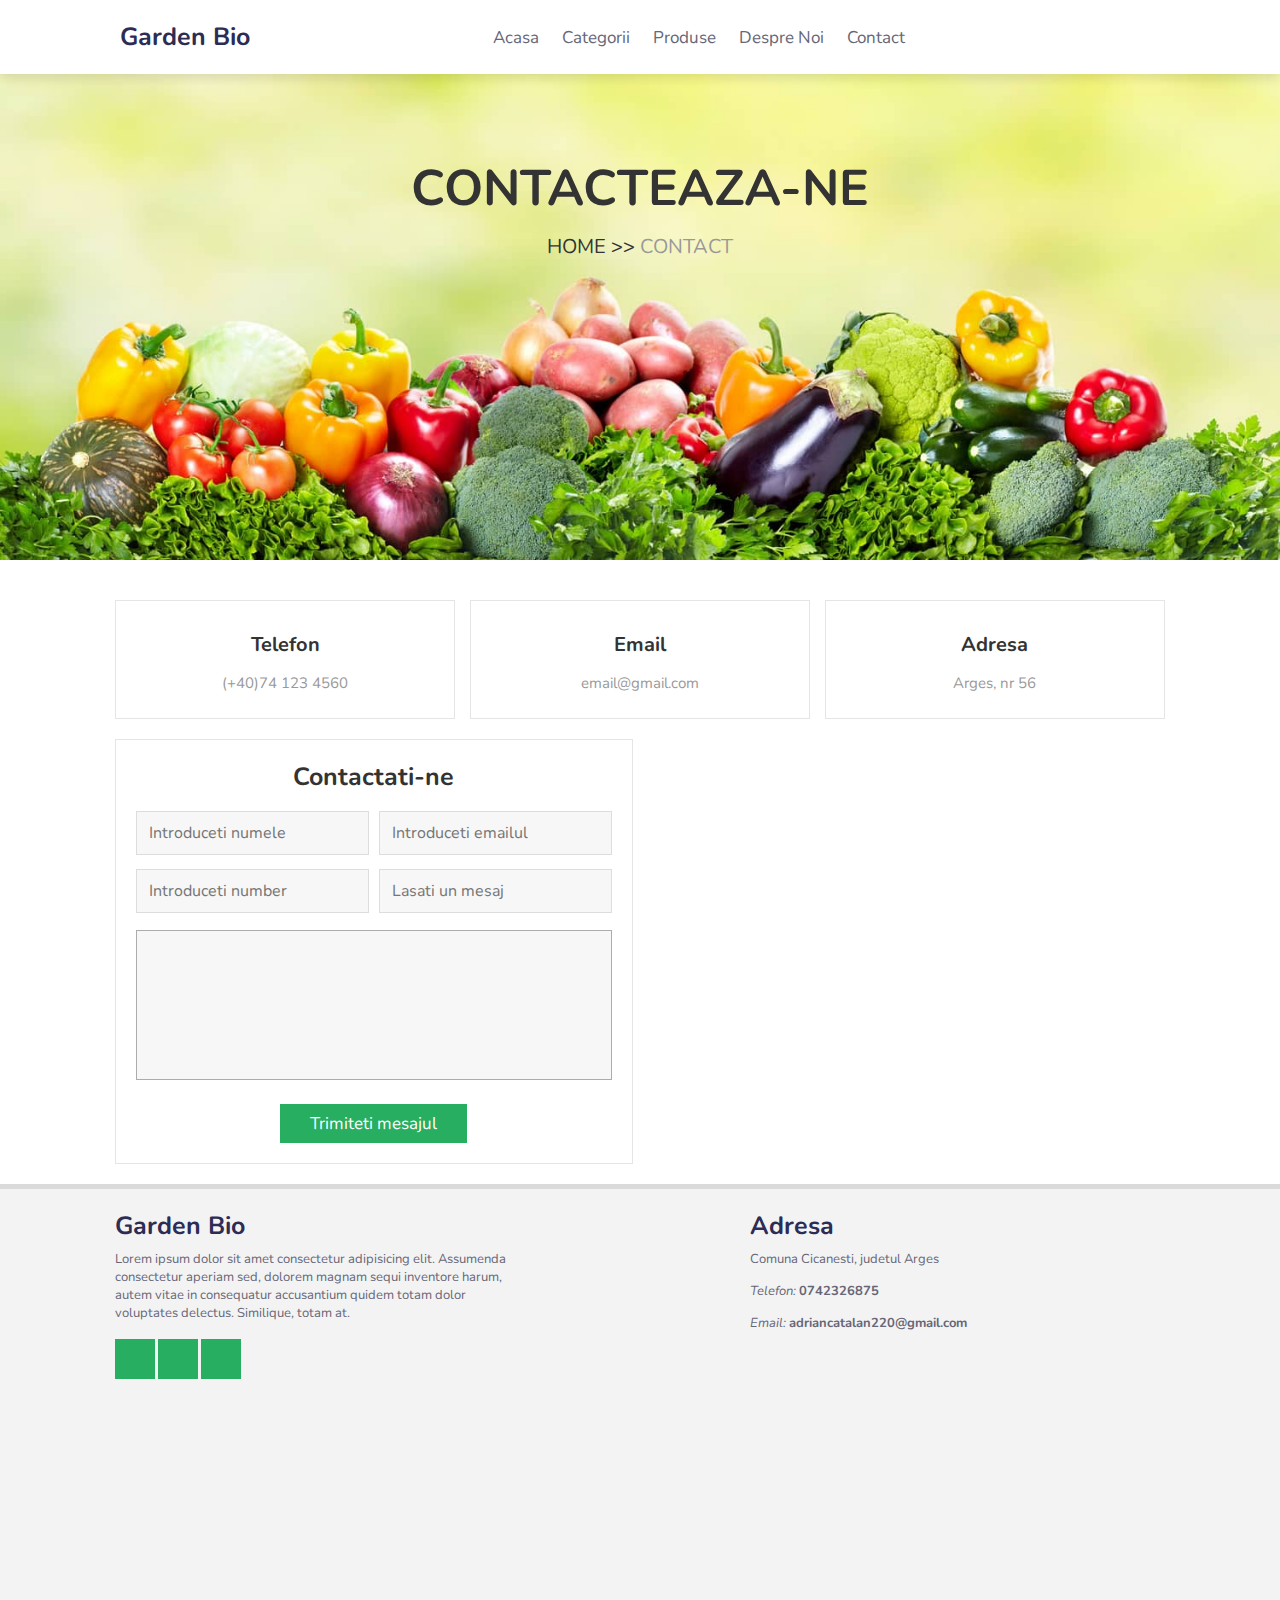
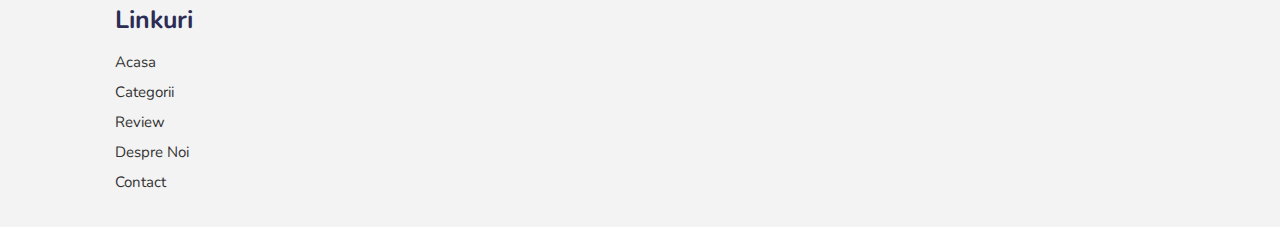
<file: contact.html>
<!DOCTYPE html>
<html lang="en">
  <head>
    <meta charset="UTF-8" />
    <meta http-equiv="X-UA-Compatible" content="IE=edge" />
    <meta name="viewport" content="width=device-width, initial-scale=1.0" />
    <title>Contact</title>

    <!--font awesome cdn link-->
    <link
      rel="stylesheet"
      href="https://cdnjs.cloudflare.com/ajax/libs/font-awesome/6.3.0/css/all.min.css"
      integrity="sha512-SzlrxWUlpfuzQ+pcUCosxcglQRNAq/DZjVsC0lE40xsADsfeQoEypE+enwcOiGjk/bSuGGKHEyjSoQ1zVisanQ=="
      crossorigin="anonymous"
      referrerpolicy="no-referrer"
    />

    <!--custom css file link-->
    <link rel="stylesheet" href="css/style.css" />
  </head>
  <body>
    <!--header section starts-->
    <header class="header">
      <a href="home.html" class="logo"
        ><i class="fas fa-shopping-basket"></i>Garden Bio</a
      >

      <nav class="navbar">
        <a href="home.html">Acasa</a>
        <a href="category.html">Categorii</a>
        <a href="review.html">Produse</a>
        <a href="about.html">Despre Noi</a>
        <a href="contact.html">Contact</a>
      </nav>

      <div class="icons">
        <div id="menu-btn" class="fas fa-bars"></div>
        <div id="search-btn" class="fas fa-search"></div>
        <div id="cart-btn" class="fas fa-shopping-cart"></div>
        <div id="login-btn" class="fas fa-user"></div>
      </div>

      <form action="" class="search-box">
        <input type="search" id="search-box" placeholder="Cauta un produs" />
        <label for="search-box" class="fas fa-search"></label>
      </form>

      <form action="" class="login-form">
        <h3>Login</h3>
        <input
          type="email"
          placeholder="Introduceti adresa de e-mail"
          class="box"
        />
        <input type="password" placeholder="Introduceti parola" class="box" />
        <div class="remember">
          <input type="checkbox" name="" id="remember-me" />
          <label for="remember-me">Remember me</label>
        </div>
        <input type="submit" value="Login" class="btn" />
        <p>Ati uitat parola? <a href="#">Click aici</a></p>
        <p>Nu aveti cont? <a href="#">Creati cont</a></p>
      </form>
    </header>
    <!--header section ends-->

    <!--contact section starts-->
    <div class="heading">
      <h1>Contacteaza-ne</h1>
      <p><a href="home.html">home >></a>Contact</p>
    </div>

    <section class="contact">
      <div class="icons-container">
        <div class="icons">
          <i class="fas fa-phone"></i>
          <h3>Telefon</h3>
          <p>(+40)74 123 4560</p>
        </div>

        <div class="icons">
          <i class="fas fa-envelope"></i>
          <h3>Email</h3>
          <p>email@gmail.com</p>
        </div>

        <div class="icons">
          <i class="fas fa-map-market-alt"></i>
          <h3>Adresa</h3>
          <p>Arges, nr 56</p>
        </div>
      </div>

      <div class="row">
        <form action="">
          <h3>Contactati-ne</h3>
          <div class="inputBox">
            <input type="text" placeholder="Introduceti numele" class="box" />
            <input type="email" placeholder="Introduceti emailul" class="box" />
          </div>

          <div class="inputBox">
            <input type="number" placeholder="Introduceti number" class="box" />
            <input type="text" placeholder="Lasati un mesaj" class="box" />
          </div>
          <textarea placeholder="" cols="30" rows="10"></textarea>
          <input type="submit" value="Trimiteti mesajul" class="btn" />
        </form>
        <iframe
          class="map"
          src="https://www.google.com/maps/embed?pb=!1m14!1m12!1m3!1d1249237.7836858863!2d25.272036956301008!3d44.629889008901145!2m3!1f0!2f0!3f0!3m2!1i1024!2i768!4f13.1!5e0!3m2!1sen!2sro!4v1678824469628!5m2!1sen!2sro"
          allowfullscreen=""
          loading="lazy"
        ></iframe>
      </div>
    </section>
    <!--contact section ends-->

    <!--footer section starts-->
    <section class="footer">
      <div class="box-container">
        <div class="box">
          <a href="#" class="logo"
            ><i class="fas fa-shopping-basket"></i>Garden Bio</a
          >
          <p>
            Lorem ipsum dolor sit amet consectetur adipisicing elit. Assumenda
            consectetur aperiam sed, dolorem magnam sequi inventore harum, autem
            vitae in consequatur accusantium quidem totam dolor voluptates
            delectus. Similique, totam at.
          </p>
          <div class="share">
            <a href="#" class="btn fab fa-facebook-f"></a>
            <a href="#" class="btn fab fa-twitter"></a>
            <a href="#" class="btn fab fa-instagram"></a>
          </div>
        </div>

        <div class="box">
          <h3>Adresa</h3>
          <div class="address">
            <p>Comuna Cicanesti, judetul Arges</p>
            <p><i>Telefon:</i> <b>0742326875</b></p>
            <p><i>Email:</i> <b>adriancatalan220@gmail.com</b></p>
          </div>
        </div>

        <div class="box">
          <h3>Linkuri</h3>
          <div class="links">
            <a href="#"><i class="fas fa-arrow-right"></i>Acasa</a>
            <a href="#"><i class="fas fa-arrow-right"></i>Categorii</a>
            <a href="#"><i class="fas fa-arrow-right"></i>Review</a>
            <a href="#"><i class="fas fa-arrow-right"></i>Despre Noi</a>
            <a href="#"><i class="fas fa-arrow-right"></i>Contact</a>
          </div>
        </div>
      </div>
    </section>
    <!--footer section ends-->

    <!--custom js file link-->
    <script src="js/main.js"></script>
  </body>
</html>
</file>
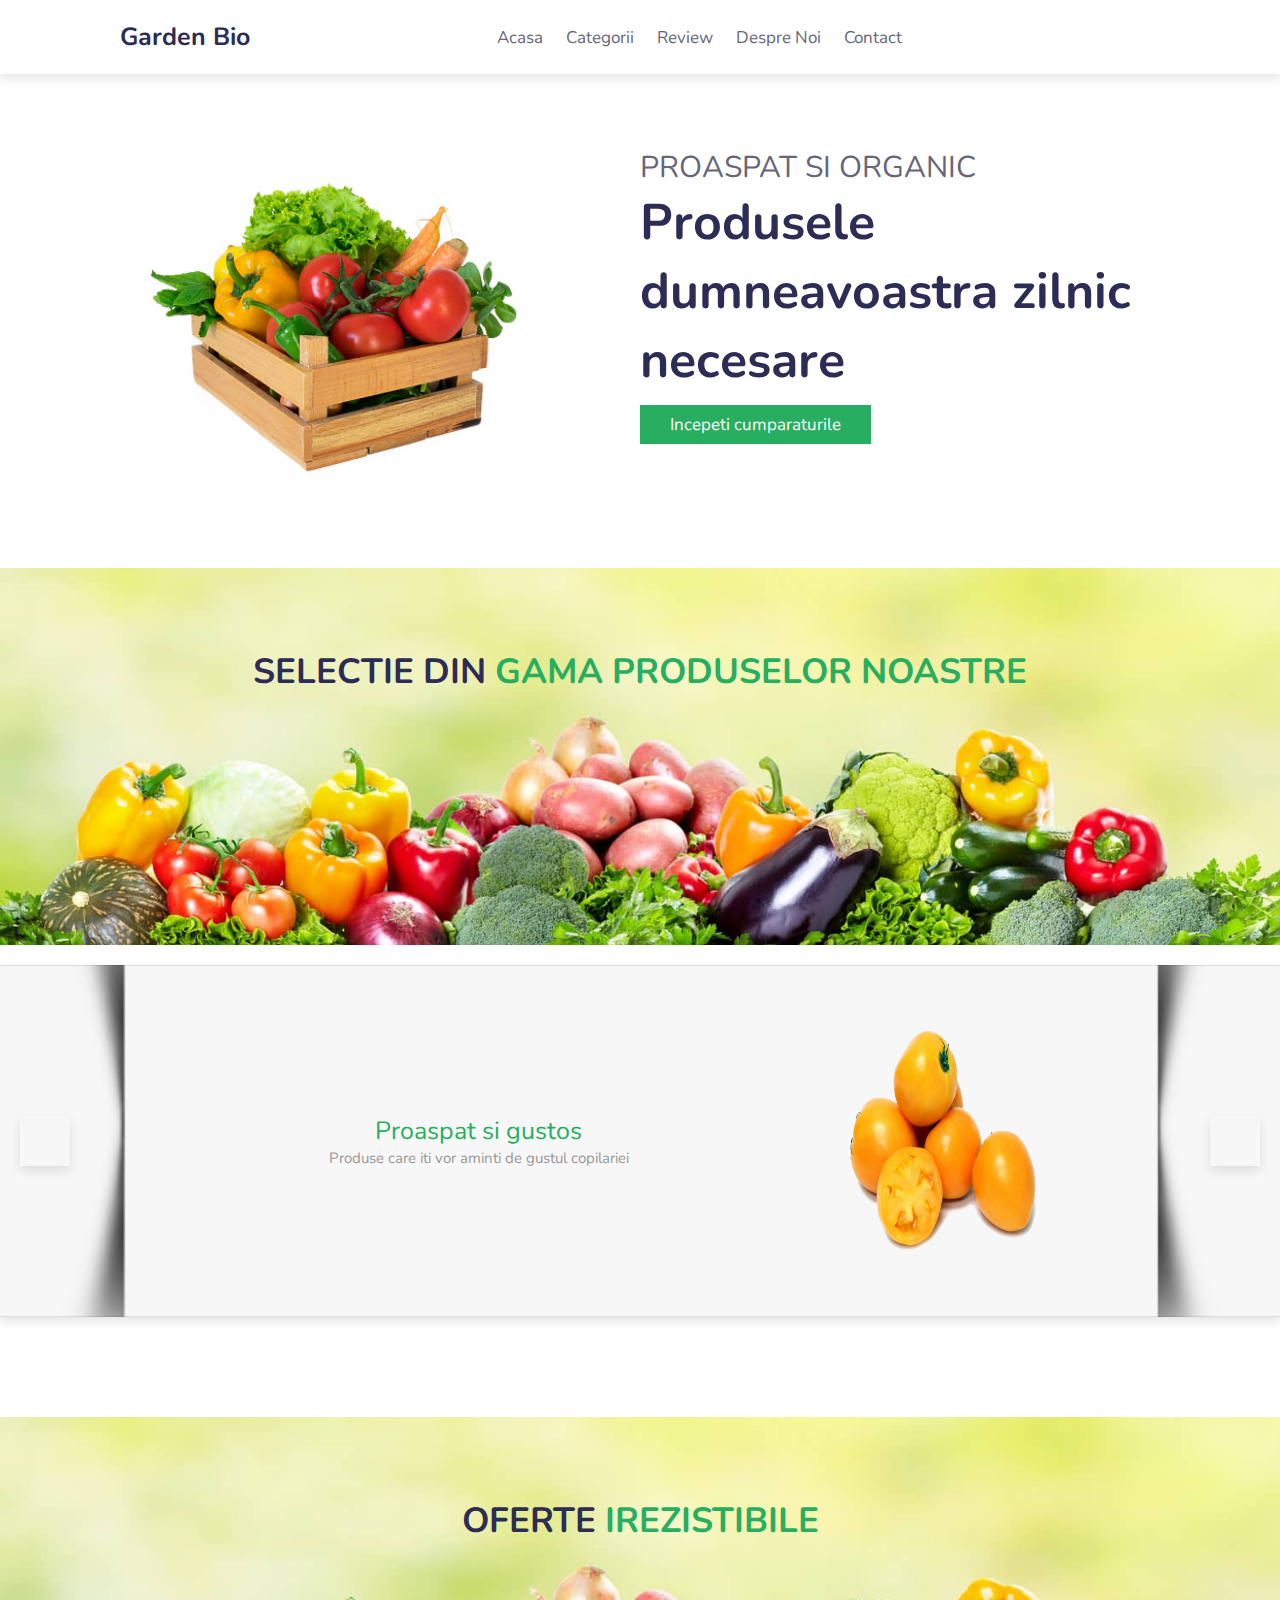
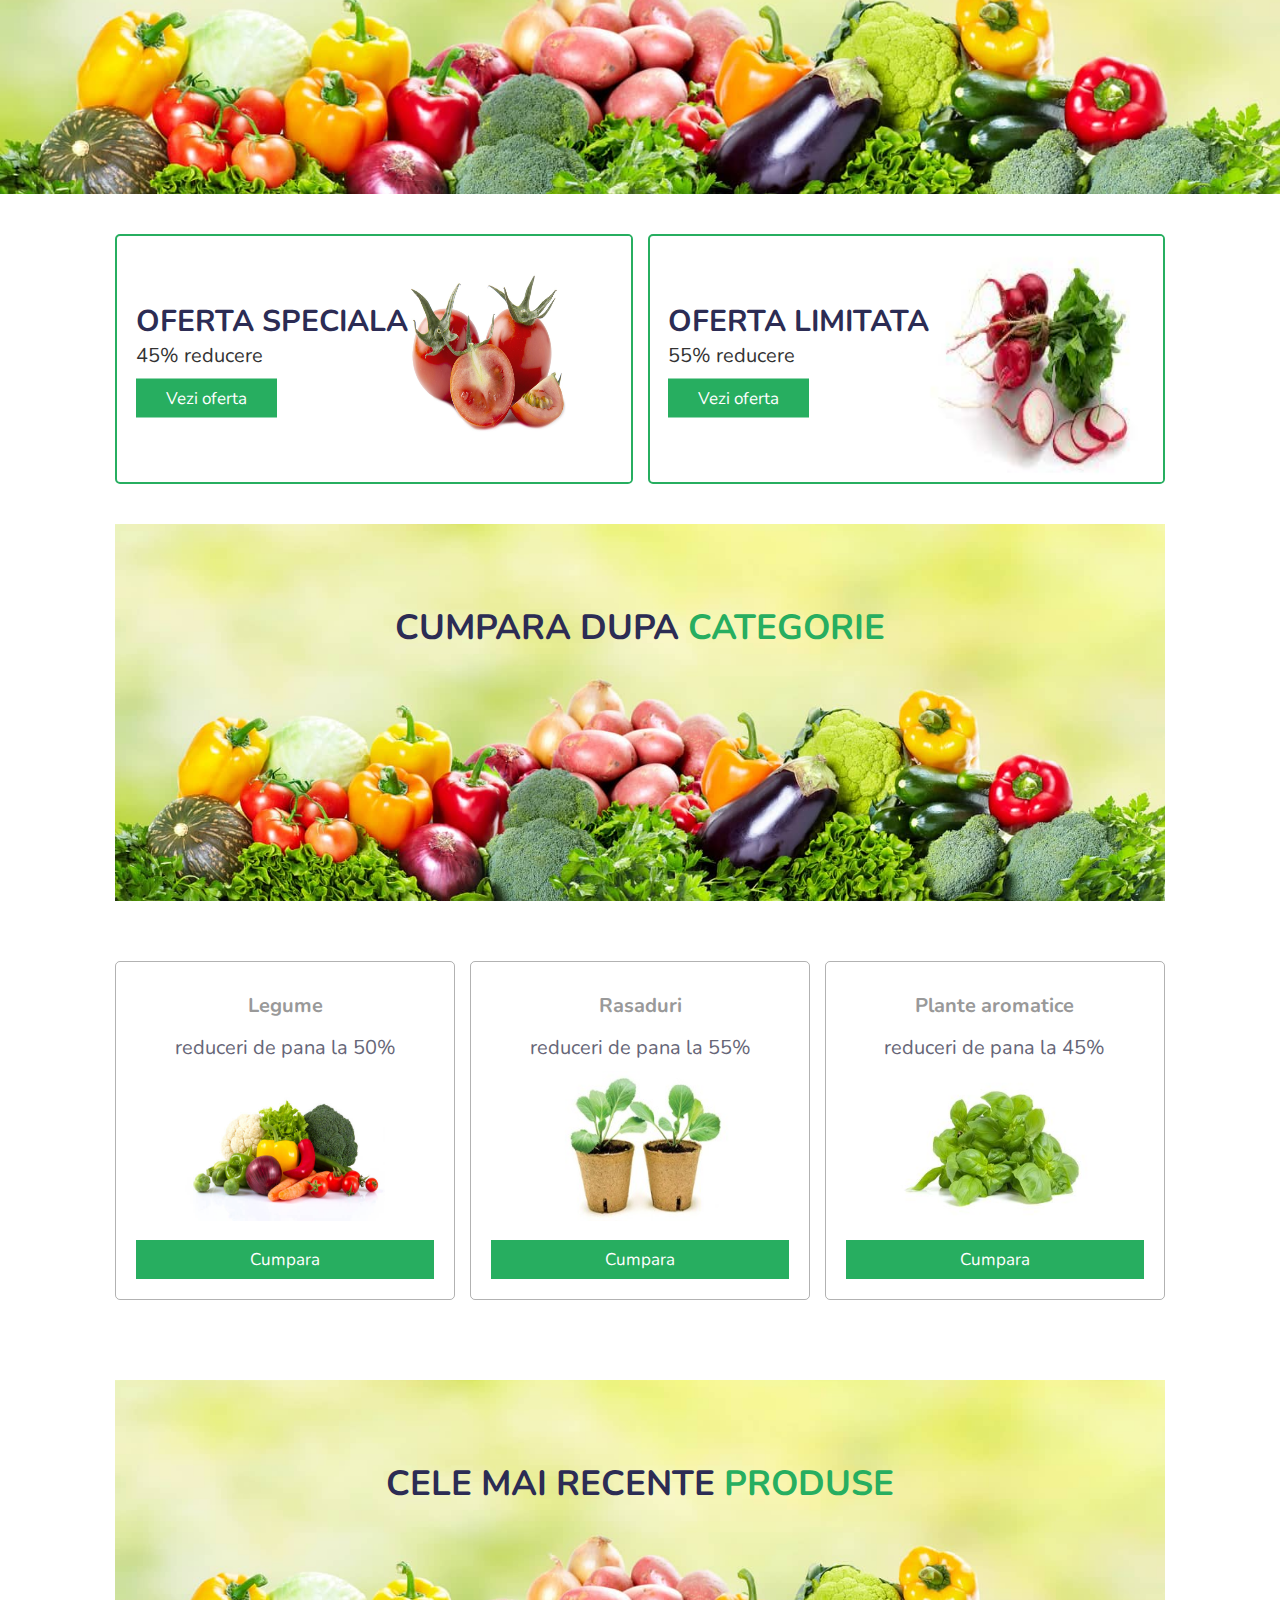
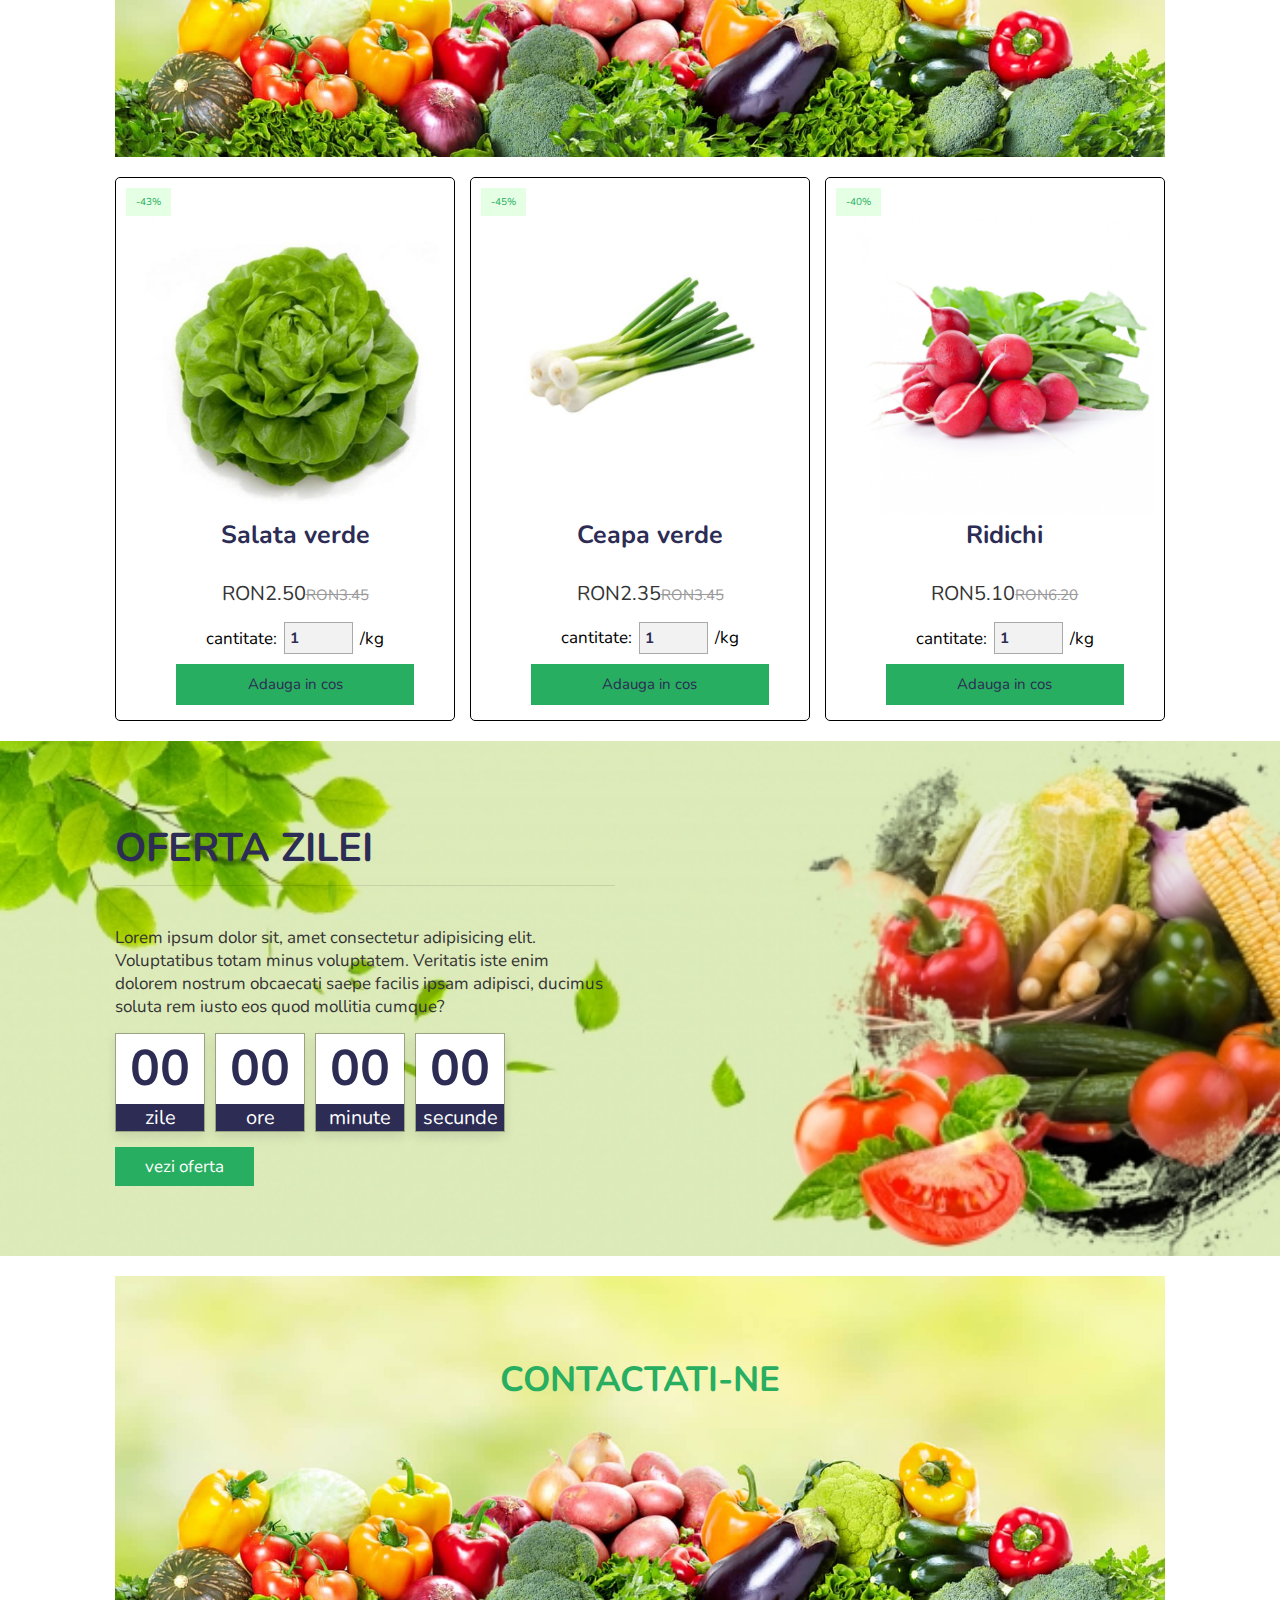
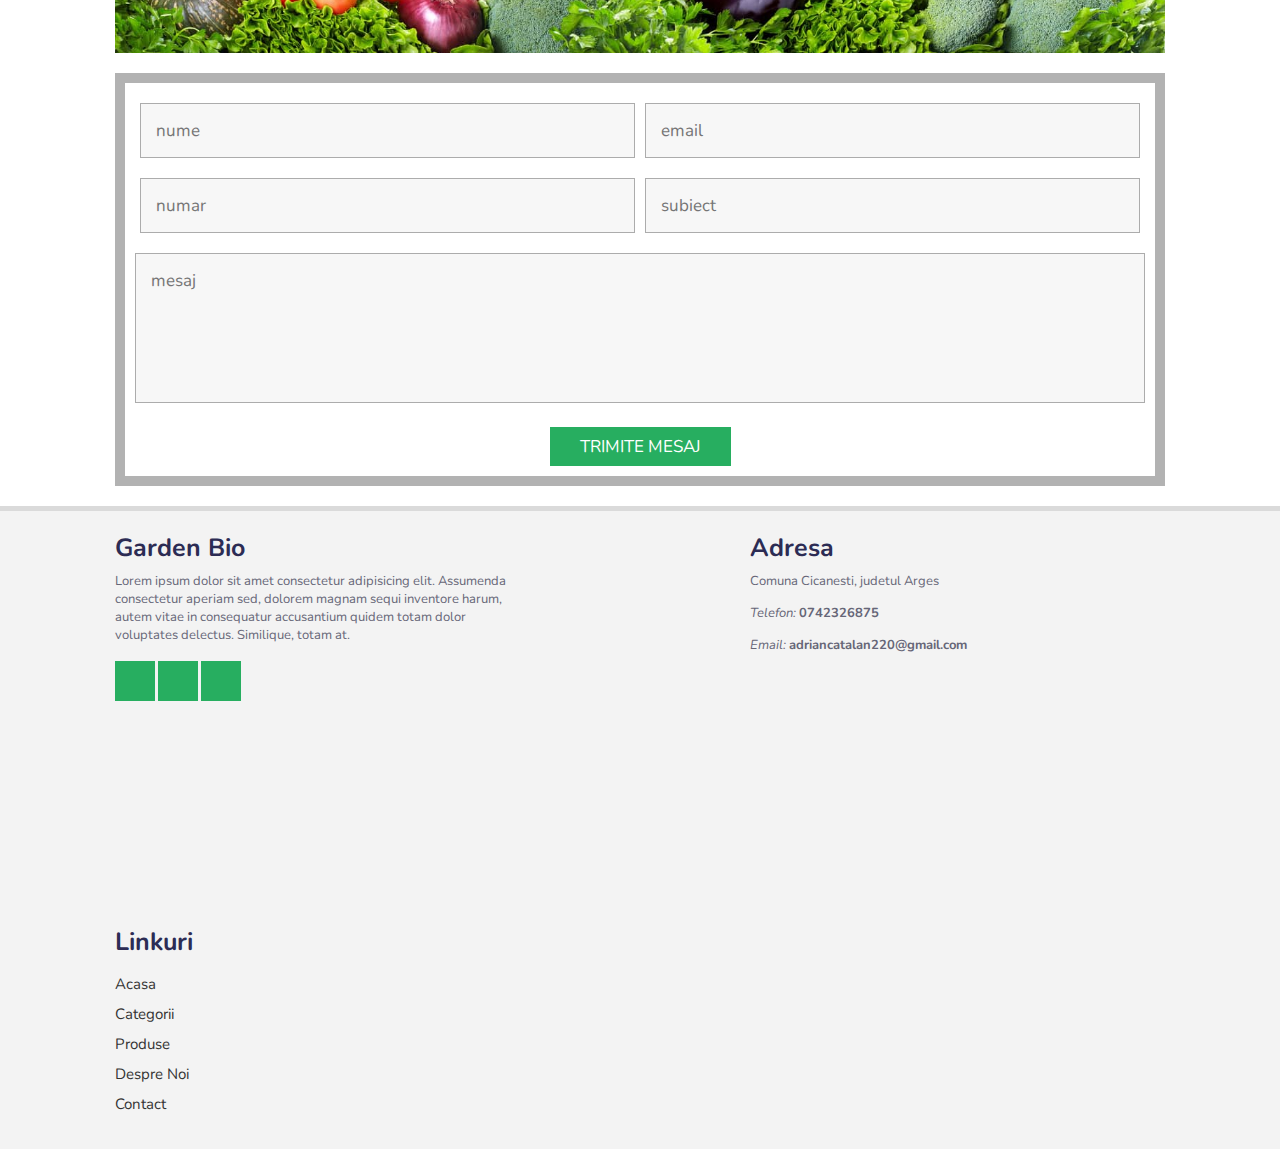
<file: home.html>
<!DOCTYPE html>
<html lang="en">
  <head>
    <meta charset="UTF-8" />
    <meta http-equiv="X-UA-Compatible" content="IE=edge" />
    <meta name="viewport" content="width=device-width, initial-scale=1.0" />
    <title>Acasa</title>

    <!--font awesome cdn link-->
    <link
      rel="stylesheet"
      href="https://cdnjs.cloudflare.com/ajax/libs/font-awesome/6.3.0/css/all.min.css"
      integrity="sha512-SzlrxWUlpfuzQ+pcUCosxcglQRNAq/DZjVsC0lE40xsADsfeQoEypE+enwcOiGjk/bSuGGKHEyjSoQ1zVisanQ=="
      crossorigin="anonymous"
      referrerpolicy="no-referrer"
    />

    <!--custom css file link-->
    <link rel="stylesheet" href="css/style.css" />
  </head>
  <body>
    <!--header section starts-->
    <header class="header">
      <a href="home.html" class="logo"
        ><i class="fas fa-shopping-basket"></i>Garden Bio</a
      >

      <nav class="navbar">
        <a href="home.html">Acasa</a>
        <a href="category.html">Categorii</a>
        <a href="review.html">Review</a>
        <a href="about.html">Despre Noi</a>
        <a href="contact.html">Contact</a>
      </nav>

      <div class="icons">
        <div id="menu-btn" class="fas fa-bars"></div>
        <div id="search-btn" class="fas fa-search"></div>
        <div id="cart-btn" class="fas fa-shopping-cart"></div>
        <div id="login-btn" class="fas fa-user"></div>
      </div>

      <form action="" class="search-box">
        <input type="search" id="search-box" placeholder="Cauta un produs" />
        <label for="search-box" class="fas fa-search"></label>
      </form>

      <form action="" class="login-form">
        <h3>Login</h3>
        <input
          type="email"
          placeholder="Introduceti adresa de e-mail"
          class="box"
        />
        <input type="password" placeholder="Introduceti parola" class="box" />
        <div class="remember">
          <input type="checkbox" name="" id="remember-me" />
          <label for="remember-me">Remember me</label>
        </div>
        <input type="submit" value="Login" class="btn" />
        <p>Ati uitat parola? <a href="#">Click aici</a></p>
        <p>Nu aveti cont? <a href="#">Creati cont</a></p>
      </form>
    </header>
    <!--header section ends-->

    <!--home section starts-->
    <section class="home" id="home">
      <div class="image">
        <img src="images/vegetables-basket.jpg" alt="" />
      </div>

      <div class="content">
        <span>PROASPAT SI ORGANIC</span>
        <h3>Produsele dumneavoastra zilnic necesare</h3>
        <a href="#" class="btn">Incepeti cumparaturile</a>
      </div>
    </section>
    <!--home section ends-->

    <!--slider starts-->
    <div class="slider-box">
      <h1 class="heading">selectie din <span>gama produselor noastre</span></h1>
      <div class="slider">
        <div class="slides-container">
          <div class="slide">
            <div class="content">
              <span>Proaspat si gustos</span>
              <p>Produse care iti vor aminti de gustul copilariei</p>
              <!-- <a href="#" class="btn">cumpara acum</a> -->
            </div>
            <div class="image">
              <img src="images/red-tomatoes.png" alt="" />
            </div>
          </div>

          <div class="slide active">
            <div class="content">
              <span>Proaspat si gustos</span>
              <p>Produse care iti vor aminti de gustul copilariei</p>
              <!-- <a href="#" class="btn">cumpara acum</a> -->
            </div>
            <div class="image">
              <img src="images/yellow-tomatoes.png" alt="" />
            </div>
          </div>

          <div class="slide">
            <div class="content">
              <span>Proaspat si gustos</span>
              <p>Produse care iti vor aminti de gustul copilariei</p>
              <!-- <a href="#" class="btn">cumpara acum</a> -->
            </div>
            <div class="image">
              <img src="images/black-tomatoes.png" alt="" />
            </div>
          </div>

          <div class="slide">
            <div class="content">
              <span>Proaspat si gustos</span>
              <p>Produse care iti vor aminti de gustul copilariei</p>
              <!-- <a href="#" class="btn">cumpara acum</a> -->
            </div>
            <div class="image">
              <img src="images/patatoes.png" alt="" />
            </div>
          </div>

          <div class="slide">
            <div class="content">
              <span>Proaspat si gustos</span>
              <p>Produse care iti vor aminti de gustul copilariei</p>
              <!-- <a href="#" class="btn">cumpara acum</a> -->
            </div>
            <div class="image">
              <img src="images/corn.png" alt="" />
            </div>
          </div>

          <div class="slide">
            <div class="content">
              <span>Proaspat si gustos</span>
              <p>Produse care iti vor aminti de gustul copilariei</p>
              <!-- <a href="#" class="btn">cumpara acum</a> -->
            </div>
            <div class="image">
              <img src="images/pepper.png" alt="" />
            </div>
          </div>

          <div class="slide">
            <div class="content">
              <span>Proaspat si gustos</span>
              <p>Produse care iti vor aminti de gustul copilariei</p>
              <!-- <a href="#" class="btn">cumpara acum</a> -->
            </div>
            <div class="image">
              <img src="images/carrots.png" alt="" />
            </div>
          </div>

          <div class="slide">
            <div class="content">
              <span>Proaspat si gustos</span>
              <p>Produse care iti vor aminti de gustul copilariei</p>
              <!-- <a href="#" class="btn">cumpara acum</a> -->
            </div>
            <div class="image">
              <img src="images/cabage.png" alt="" />
            </div>
          </div>

          <div class="slide">
            <div class="content">
              <span>Proaspat si gustos</span>
              <p>Produse care iti vor aminti de gustul copilariei</p>
              <!-- <a href="#" class="btn">cumpara acum</a> -->
            </div>
            <div class="image">
              <img src="images/beans.png" alt="" />
            </div>
          </div>
        </div>
        <div id="next-slide" class="fas fa-angle-right" onclick="next()"></div>
        <div id="prev-slide" class="fas fa-angle-left" onclick="prev()"></div>
      </div>

      <!--slider ends-->
    </div>

    <!--banner section starts-->
    <div>
      <h1 class="heading">oferte <span>irezistibile</span></h1>
      <section class="banner-container">
        <div class="banner">
          <img src="images/oferta-speciala.jpg" alt="" />
          <div class="content">
            <h3>OFERTA SPECIALA</h3>
            <p>45% reducere</p>
            <a href="#" class="btn">Vezi oferta</a>
          </div>
        </div>

        <div class="banner">
          <img src="images/oferta-limitata.jpg" alt="" />
          <div class="content">
            <h3>OFERTA LIMITATA</h3>
            <p>55% reducere</p>
            <a href="#" class="btn">Vezi oferta</a>
          </div>
        </div>
      </section>
    </div>

    <!--banner section ends-->

    <!--category section starts-->
    <section class="category" id="category">
      <h1 class="heading">cumpara dupa <span>categorie</span></h1>
      <div class="box-container">
        <div class="box">
          <h3>Legume</h3>
          <p>reduceri de pana la 50%</p>
          <img src="images/legume.jpg" alt="" />
          <a href="#" class="btn">Cumpara</a>
        </div>

        <div class="box">
          <h3>Rasaduri</h3>
          <p>reduceri de pana la 55%</p>
          <img src="images/rasaduri.jpg" alt="" />
          <a href="#" class="btn">Cumpara</a>
        </div>

        <div class="box">
          <h3>Plante aromatice</h3>
          <p>reduceri de pana la 45%</p>
          <img src="images/aromatic.jpg" alt="" />
          <a href="#" class="btn">Cumpara</a>
        </div>
      </div>
    </section>

    <!--category section ends-->

    <!--product section starts-->
    <section class="product" id="product">
      <h1 class="heading">cele mai recente<span> produse</span></h1>
      <div class="box-container">
        <div class="box">
          <span class="discount">-43%</span>
          <div class="icons">
            <a href="#" class="fas fa-heart"></a>
            <a href="#" class="fas fa-share"></a>
            <a href="#" class="fas fa-eye"></a>
            <img src="images/salata-verde.jpg" alt="" />
            <h3>Salata verde</h3>
            <div class="stars">
              <i class="fas fa-star"></i>
              <i class="fas fa-star"></i>
              <i class="fas fa-star"></i>
              <i class="fas fa-star"></i>
              <i class="fas fa-star-half-alt"></i>
            </div>
            <div class="price">RON2.50<span>RON3.45</span></div>
            <div class="quantity">
              <span>cantitate:</span>
              <input type="number" min="1" max="100" value="1" />
              <span> /kg</span>
            </div>
            <a href="#" class="btn">Adauga in cos</a>
          </div>
        </div>

        <div class="box">
          <span class="discount">-45%</span>
          <div class="icons">
            <a href="#" class="fas fa-heart"></a>
            <a href="#" class="fas fa-share"></a>
            <a href="#" class="fas fa-eye"></a>
            <img src="images/ceapa-verde.jpg" alt="" />
            <h3>Ceapa verde</h3>
            <div class="stars">
              <i class="fas fa-star"></i>
              <i class="fas fa-star"></i>
              <i class="fas fa-star"></i>
              <i class="fas fa-star"></i>
              <i class="fas fa-star-half-alt"></i>
            </div>
            <div class="price">RON2.35<span>RON3.45</span></div>
            <div class="quantity">
              <span>cantitate:</span>
              <input type="number" min="1" max="100" value="1" />
              <span> /kg</span>
            </div>
            <a href="#" class="btn">Adauga in cos</a>
          </div>
        </div>

        <div class="box">
          <span class="discount">-40%</span>
          <div class="icons">
            <a href="#" class="fas fa-heart"></a>
            <a href="#" class="fas fa-share"></a>
            <a href="#" class="fas fa-eye"></a>
            <img src="images/ridichi.jpg" alt="" />
            <h3>Ridichi</h3>
            <div class="stars">
              <i class="fas fa-star"></i>
              <i class="fas fa-star"></i>
              <i class="fas fa-star"></i>
              <i class="fas fa-star"></i>
              <i class="fas fa-star-half-alt"></i>
            </div>
            <div class="price">RON5.10<span>RON6.20</span></div>
            <div class="quantity">
              <span>cantitate:</span>
              <input type="number" min="1" max="100" value="1" />
              <span> /kg</span>
            </div>
            <a href="#" class="btn">Adauga in cos</a>
          </div>
        </div>

        <!-- <div class="box">
          <span class="discount">-45%</span>
          <div class="icons">
            <a href="#" class="fas fa-heart"></a>
            <a href="#" class="fas fa-share"></a>
            <a href="#" class="fas fa-eye"></a>
            <img src="images/corn.png" alt="" />
            <h3>Spanac</h3>
            <div class="stars">
              <i class="fas fa-star"></i>
              <i class="fas fa-star"></i>
              <i class="fas fa-star"></i>
              <i class="fas fa-star"></i>
              <i class="fas fa-star-half-alt"></i>
            </div>
            <div class="price">RON11.50<span>RON13.20</span></div>
            <div class="quantity">
              <span>cantitate:</span>
              <input type="number" min="1" max="100" value="1" />
              <span> /kg</span>
            </div>
            <a href="#" class="btn">Adauga in cos</a>
          </div>
        </div> -->

        <!-- <div class="box">
          <span class="discount">-35%</span>
          <div class="icons">
            <a href="#" class="fas fa-heart"></a>
            <a href="#" class="fas fa-share"></a>
            <a href="#" class="fas fa-eye"></a>
            <img src="images/patrunjel.jpg" alt="" />
            <h3>Patrunjel</h3>
            <div class="stars">
              <i class="fas fa-star"></i>
              <i class="fas fa-star"></i>
              <i class="fas fa-star"></i>
              <i class="fas fa-star"></i>
              <i class="fas fa-star-half-alt"></i>
            </div>
            <div class="price">RON13.50<span>RON14.20</span></div>
            <div class="quantity">
              <span>cantitate:</span>
              <input type="number" min="1" max="100" value="1" />
              <span> /kg</span>
            </div>
            <a href="#" class="btn">Adauga in cos</a>
          </div>
        </div>

        <div class="box">
          <span class="discount">-40%</span>
          <div class="icons">
            <a href="#" class="fas fa-heart"></a>
            <a href="#" class="fas fa-share"></a>
            <a href="#" class="fas fa-eye"></a>
            <img src="images/marar.jpg" alt="" />
            <h3>Marar</h3>
            <div class="stars">
              <i class="fas fa-star"></i>
              <i class="fas fa-star"></i>
              <i class="fas fa-star"></i>
              <i class="fas fa-star"></i>
              <i class="fas fa-star-half-alt"></i>
            </div>
            <div class="price">RON9.50<span>RON10.15</span></div>
            <div class="quantity">
              <span>cantitate:</span>
              <input type="number" min="1" max="100" value="1" />
              <span> /kg</span>
            </div>
            <a href="#" class="btn">Adauga in cos</a>
          </div>
        </div> -->
      </div>
    </section>
    <!--product section ends-->

    <!--deal section starts-->
    <section class="deal" id="deal">
      <div class="content">
        <h3 class="title">OFERTA ZILEI</h3>
        <p>
          Lorem ipsum dolor sit, amet consectetur adipisicing elit. Voluptatibus
          totam minus voluptatem. Veritatis iste enim dolorem nostrum obcaecati
          saepe facilis ipsam adipisci, ducimus soluta rem iusto eos quod
          mollitia cumque?
        </p>

        <div class="count-down">
          <div class="box">
            <h3 id="day">00</h3>
            <span>zile</span>
          </div>
          <div class="box">
            <h3 id="hour">00</h3>
            <span>ore</span>
          </div>
          <div class="box">
            <h3 id="minute">00</h3>
            <span>minute</span>
          </div>
          <div class="box">
            <h3 id="second">00</h3>
            <span>secunde</span>
          </div>
        </div>
        <a href="#" class="btn">vezi oferta</a>
      </div>
    </section>
    <!--deal section ends-->

    <!--contact section starts-->
    <section class="contact" id="contact">
      <h1 class="heading"><span>contactati-ne</span></h1>
      <form action="">
        <div class="inputBox">
          <input type="text" placeholder="nume" />
          <input type="email" placeholder="email" />
        </div>

        <div class="inputBox">
          <input type="number" placeholder="numar" />
          <input type="text" placeholder="subiect" />
        </div>

        <textarea
          placeholder="mesaj"
          name=""
          id=""
          cols="30"
          rows="10"
        ></textarea>
        <input type="submit" value="TRIMITE MESAJ" class="btn" />
      </form>
    </section>
    <!--contact section ends-->

    <!--footer section starts-->
    <section class="footer">
      <div class="box-container">
        <div class="box">
          <a href="#" class="logo"
            ><i class="fas fa-shopping-basket"></i>Garden Bio</a
          >
          <p>
            Lorem ipsum dolor sit amet consectetur adipisicing elit. Assumenda
            consectetur aperiam sed, dolorem magnam sequi inventore harum, autem
            vitae in consequatur accusantium quidem totam dolor voluptates
            delectus. Similique, totam at.
          </p>
          <div class="share">
            <a href="#" class="btn fab fa-facebook-f"></a>
            <a href="#" class="btn fab fa-twitter"></a>
            <a href="#" class="btn fab fa-instagram"></a>
          </div>
        </div>

        <div class="box">
          <h3>Adresa</h3>
          <div class="address">
            <p>Comuna Cicanesti, judetul Arges</p>
            <p><i>Telefon:</i> <b>0742326875</b></p>
            <p><i>Email:</i> <b>adriancatalan220@gmail.com</b></p>
          </div>
        </div>

        <div class="box">
          <h3>Linkuri</h3>
          <div class="links">
            <a href="#"><i class="fas fa-arrow-right"></i> Acasa</a>
            <a href="#"><i class="fas fa-arrow-right"></i> Categorii</a>
            <a href="#"><i class="fas fa-arrow-right"></i> Produse</a>
            <a href="#"><i class="fas fa-arrow-right"></i> Despre Noi</a>
            <a href="#"><i class="fas fa-arrow-right"></i> Contact</a>
          </div>
        </div>
      </div>
    </section>
    <!--footer section ends-->

    <!--custom js file link-->
    <script src="js/main.js"></script>
  </body>
</html>
</file>
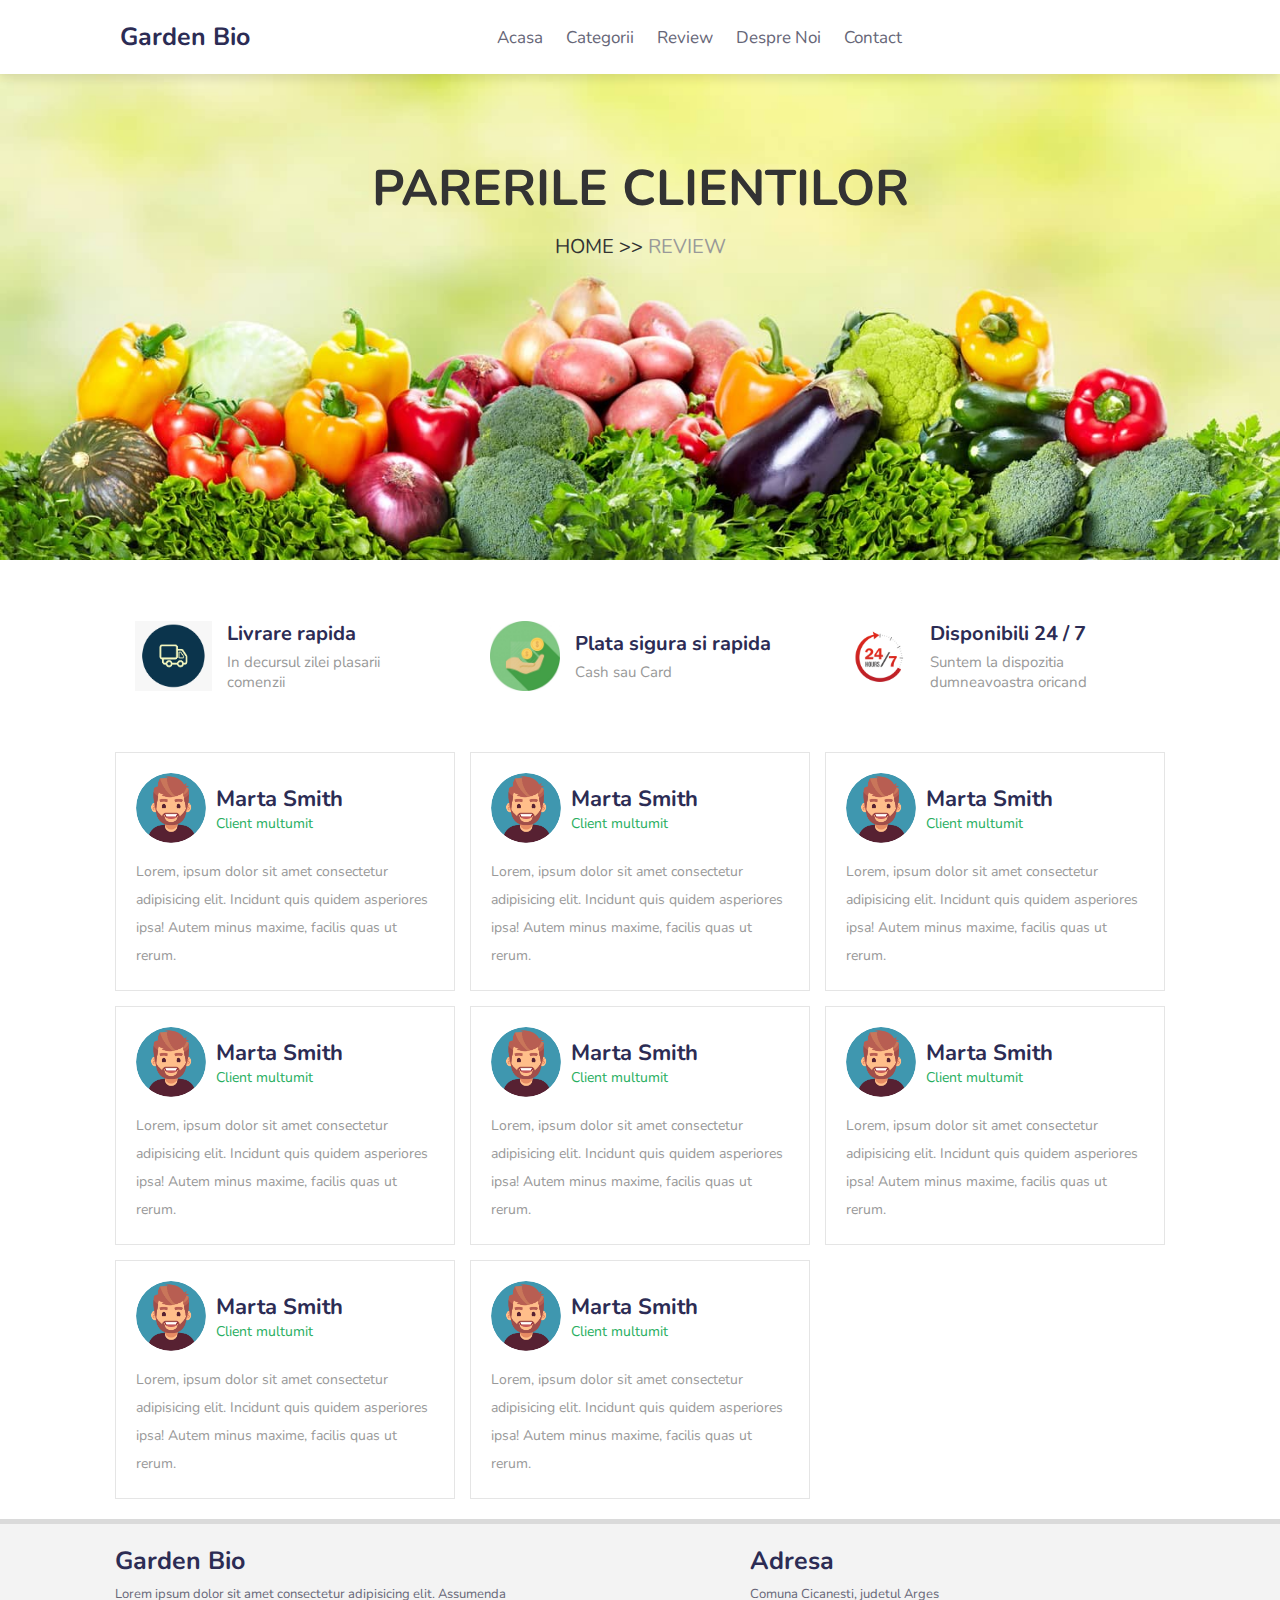
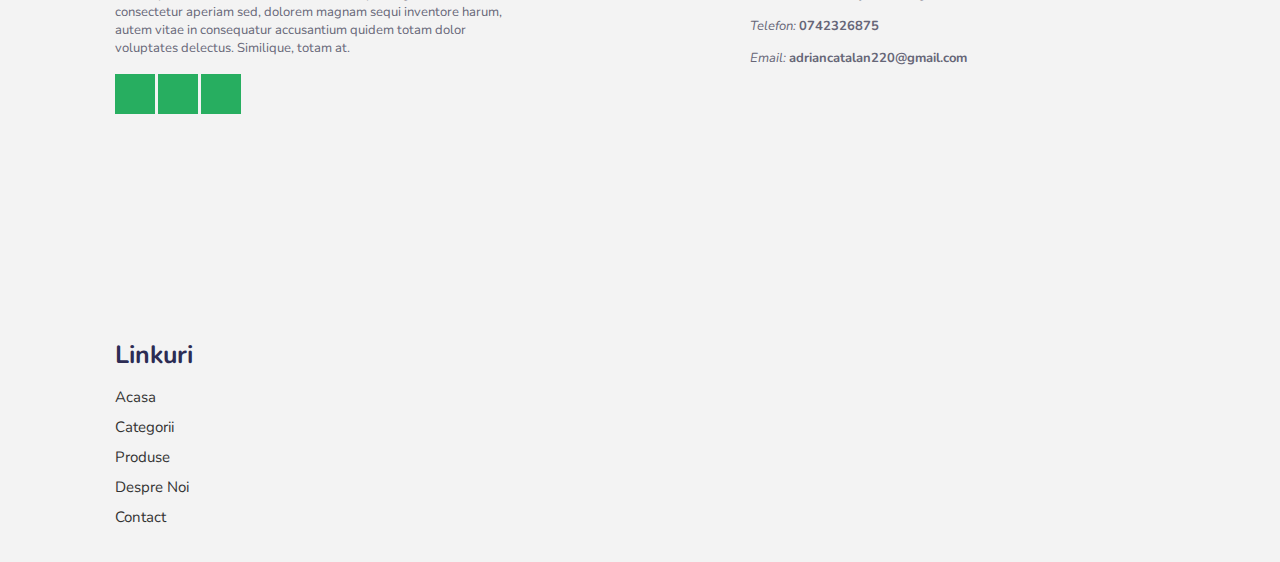
<file: review.html>
<!DOCTYPE html>
<html lang="en">
  <head>
    <meta charset="UTF-8" />
    <meta http-equiv="X-UA-Compatible" content="IE=edge" />
    <meta name="viewport" content="width=device-width, initial-scale=1.0" />
    <title>Review</title>

    <!--font awesome cdn link-->
    <link
      rel="stylesheet"
      href="https://cdnjs.cloudflare.com/ajax/libs/font-awesome/6.3.0/css/all.min.css"
      integrity="sha512-SzlrxWUlpfuzQ+pcUCosxcglQRNAq/DZjVsC0lE40xsADsfeQoEypE+enwcOiGjk/bSuGGKHEyjSoQ1zVisanQ=="
      crossorigin="anonymous"
      referrerpolicy="no-referrer"
    />

    <!--custom css file link-->
    <link rel="stylesheet" href="css/style.css" />
  </head>
  <body>
    <!--header section starts-->
    <header class="header">
      <a href="home.html" class="logo"
        ><i class="fas fa-shopping-basket"></i>Garden Bio</a
      >

      <nav class="navbar">
        <a href="home.html">Acasa</a>
        <a href="category.html">Categorii</a>
        <a href="review.html">Review</a>
        <a href="about.html">Despre Noi</a>
        <a href="contact.html">Contact</a>
      </nav>

      <div class="icons">
        <div id="menu-btn" class="fas fa-bars"></div>
        <div id="search-btn" class="fas fa-search"></div>
        <div id="cart-btn" class="fas fa-shopping-cart"></div>
        <div id="login-btn" class="fas fa-user"></div>
      </div>

      <form action="" class="search-box">
        <input type="search" id="search-box" placeholder="Cauta un produs" />
        <label for="search-box" class="fas fa-search"></label>
      </form>

      <form action="" class="login-form">
        <h3>Login</h3>
        <input
          type="email"
          placeholder="Introduceti adresa de e-mail"
          class="box"
        />
        <input type="password" placeholder="Introduceti parola" class="box" />
        <div class="remember">
          <input type="checkbox" name="" id="remember-me" />
          <label for="remember-me">Remember me</label>
        </div>
        <input type="submit" value="Login" class="btn" />
        <p>Ati uitat parola? <a href="#">Click aici</a></p>
        <p>Nu aveti cont? <a href="#">Creati cont</a></p>
      </form>
    </header>
    <!--header section ends-->

    <!--review section-->
    <div class="heading">
      <h1>Parerile clientilor</h1>
      <p><a href="home.html">home >></a>Review</p>
    </div>

    <section class="info-container">
      <div class="info">
        <img src="images/delivery.png" alt="" />
        <div class="content">
          <h3>Livrare rapida</h3>
          <span>In decursul zilei plasarii comenzii</span>
        </div>
      </div>

      <div class="info">
        <img src="images/payment.jpg" alt="" />
        <div class="content">
          <h3>Plata sigura si rapida</h3>
          <span>Cash sau Card</span>
        </div>
      </div>

      <div class="info">
        <img src="images/available.jpg" alt="" />
        <div class="content">
          <h3>Disponibili 24 / 7</h3>
          <span>Suntem la dispozitia dumneavoastra oricand</span>
        </div>
      </div>
    </section>

    <section class="review">
      <div class="box">
        <div class="user">
          <img src="images/client.png" alt="" />
          <div class="info">
            <h3>Marta Smith</h3>
            <span>Client multumit</span>
          </div>
        </div>
        <p>
          Lorem, ipsum dolor sit amet consectetur adipisicing elit. Incidunt
          quis quidem asperiores ipsa! Autem minus maxime, facilis quas ut
          rerum.
        </p>
      </div>

      <div class="box">
        <div class="user">
          <img src="images/client.png" alt="" />
          <div class="info">
            <h3>Marta Smith</h3>
            <span>Client multumit</span>
          </div>
        </div>
        <p>
          Lorem, ipsum dolor sit amet consectetur adipisicing elit. Incidunt
          quis quidem asperiores ipsa! Autem minus maxime, facilis quas ut
          rerum.
        </p>
      </div>

      <div class="box">
        <div class="user">
          <img src="images/client.png" alt="" />
          <div class="info">
            <h3>Marta Smith</h3>
            <span>Client multumit</span>
          </div>
        </div>
        <p>
          Lorem, ipsum dolor sit amet consectetur adipisicing elit. Incidunt
          quis quidem asperiores ipsa! Autem minus maxime, facilis quas ut
          rerum.
        </p>
      </div>

      <div class="box">
        <div class="user">
          <img src="images/client.png" alt="" />
          <div class="info">
            <h3>Marta Smith</h3>
            <span>Client multumit</span>
          </div>
        </div>
        <p>
          Lorem, ipsum dolor sit amet consectetur adipisicing elit. Incidunt
          quis quidem asperiores ipsa! Autem minus maxime, facilis quas ut
          rerum.
        </p>
      </div>

      <div class="box">
        <div class="user">
          <img src="images/client.png" alt="" />
          <div class="info">
            <h3>Marta Smith</h3>
            <span>Client multumit</span>
          </div>
        </div>
        <p>
          Lorem, ipsum dolor sit amet consectetur adipisicing elit. Incidunt
          quis quidem asperiores ipsa! Autem minus maxime, facilis quas ut
          rerum.
        </p>
      </div>

      <div class="box">
        <div class="user">
          <img src="images/client.png" alt="" />
          <div class="info">
            <h3>Marta Smith</h3>
            <span>Client multumit</span>
          </div>
        </div>
        <p>
          Lorem, ipsum dolor sit amet consectetur adipisicing elit. Incidunt
          quis quidem asperiores ipsa! Autem minus maxime, facilis quas ut
          rerum.
        </p>
      </div>

      <div class="box">
        <div class="user">
          <img src="images/client.png" alt="" />
          <div class="info">
            <h3>Marta Smith</h3>
            <span>Client multumit</span>
          </div>
        </div>
        <p>
          Lorem, ipsum dolor sit amet consectetur adipisicing elit. Incidunt
          quis quidem asperiores ipsa! Autem minus maxime, facilis quas ut
          rerum.
        </p>
      </div>

      <div class="box">
        <div class="user">
          <img src="images/client.png" alt="" />
          <div class="info">
            <h3>Marta Smith</h3>
            <span>Client multumit</span>
          </div>
        </div>
        <p>
          Lorem, ipsum dolor sit amet consectetur adipisicing elit. Incidunt
          quis quidem asperiores ipsa! Autem minus maxime, facilis quas ut
          rerum.
        </p>
      </div>
    </section>

    <!--footer section starts-->
    <section class="footer">
      <div class="box-container">
        <div class="box">
          <a href="#" class="logo"
            ><i class="fas fa-shopping-basket"></i>Garden Bio</a
          >
          <p>
            Lorem ipsum dolor sit amet consectetur adipisicing elit. Assumenda
            consectetur aperiam sed, dolorem magnam sequi inventore harum, autem
            vitae in consequatur accusantium quidem totam dolor voluptates
            delectus. Similique, totam at.
          </p>
          <div class="share">
            <a href="#" class="btn fab fa-facebook-f"></a>
            <a href="#" class="btn fab fa-twitter"></a>
            <a href="#" class="btn fab fa-instagram"></a>
          </div>
        </div>

        <div class="box">
          <h3>Adresa</h3>
          <div class="address">
            <p>Comuna Cicanesti, judetul Arges</p>
            <p><i>Telefon:</i> <b>0742326875</b></p>
            <p><i>Email:</i> <b>adriancatalan220@gmail.com</b></p>
          </div>
        </div>

        <div class="box">
          <h3>Linkuri</h3>
          <div class="links">
            <a href="#"><i class="fas fa-arrow-right"></i>Acasa</a>
            <a href="#"><i class="fas fa-arrow-right"></i>Categorii</a>
            <a href="#"><i class="fas fa-arrow-right"></i>Produse</a>
            <a href="#"><i class="fas fa-arrow-right"></i>Despre Noi</a>
            <a href="#"><i class="fas fa-arrow-right"></i>Contact</a>
          </div>
        </div>
      </div>
    </section>
    <!--footer section ends-->

    <!--custom js file link-->
    <script src="js/main.js"></script>
  </body>
</html>
</file>
<file: css/style.css>
@import url("https://fonts.googleapis.com/css2?family=Luxurious+Script&family=Nunito:wght@200;300;400;600;700&family=Oswald:wght@200&family=Quicksand:wght@300;400;500;600;700&family=Roboto:wght@400;700;900&display=swap");

:root {
  --green: #27ae60;
  --black: #2c2c54;
  --light-background: #f3f3f3;
  --box-shadow: 0 0.5rem 1rem rgba(0, 0, 0, 0.1);
}

* {
  font-family: "Nunito", sans-serif;
  margin: 0;
  padding: 0;
  box-sizing: border-box;
  outline: none;
  border: none;
  text-decoration: none;
  transition: all 0.2s linear;
}

*::selection {
  background: var(--green);
  color: #fff;
}

@mixin grid($val) {
  display: grid;
  grid-template-columns: repeat(auto-fit, minmax($val, 1fr));
  gap: 1.5rem;
}

html {
  font-size: 62.5%;
  overflow-x: hidden;
  /* scroll-padding-top: 6.5rem; */
  scroll-behavior: smooth;
}

/*header section starts*/
.header {
  position: relative;
  top: 0;
  left: 0;
  right: 0;
  z-index: 1000;
  box-shadow: var(--box-shadow);
  display: flex;
  align-items: center;
  justify-content: space-between;
  padding: 2rem 9%;
  background: #fff;
}

/* .header {
  background: #fff;
  display: flex;
  align-items: center;
  justify-content: space-between;
  padding: 2rem 9%;
  box-shadow: 0 0.5rem 1rem rgba(0, 0, 0, 0.1);
  position: relative;
} */
.logo {
  font-size: 2.5rem;
  font-weight: bolder;
  color: var(--black);
}

.header .logo i {
  color: var(--green);
  padding-right: 0.5rem;
}

.header .navbar a {
  font-size: 1.7rem;
  color: #667;
  margin: 0 1rem;
}

.header .navbar a:hover {
  background-color: var(--green);
  color: #fff;
}

.header .icons div {
  font-size: 1.8rem;
  margin-left: 1.7rem;
  cursor: pointer;
  color: #667;
}

.header .icons div:hover {
  color: var(--green);
}

.header .search-box {
  position: absolute;
  top: -115%;
  right: 2rem;
  width: 50rem;
  border-radius: 0.5rem;
  display: flex;
  align-items: center;
  height: 5.5rem;
  box-shadow: var(--box-shadow);
  background: #fff;
}

.header .search-box.active {
  top: 115%;
}

.header .search-box input {
  height: 100%;
  width: 100%;
  padding: 0 1.2rem;
  font-size: 1.6rem;
  color: var(--black);
  text-transform: none;
}

.header .search-box label {
  font-size: 1.8rem;
  margin-right: 1.7rem;
  cursor: pointer;
  color: #667;
}

.header .search-box label:hover {
  color: var(--green);
}

.header .login-form {
  position: absolute;
  top: 115%;
  right: -105%;
  background: #fff;
  border-radius: 0.5rem;
  box-shadow: var(--box-shadow);
  width: 35rem;
  padding: 2rem;
}

.header .login-form.active {
  right: 2rem;
  transition: 2s linear;
}

.header .login-form h3 {
  color: var(--black);
  text-transform: uppercase;
  font-size: 2.2rem;
  text-align: center;
  margin-bottom: 0.7rem;
}

.header .login-form .box {
  margin: 0.7rem 0;
  border: 0.1rem solid rgba(0, 0, 0, 0.1);
  padding: 1rem 1.2rem;
  font-size: 1.5rem;
  color: var(--black);
  text-transform: none;
  width: 100%;
}

.header .login-form .remember {
  display: flex;
  align-items: center;
  gap: 0.5rem;
  margin: 0.7rem 0;
}

.header .login-form .remember label {
  font-size: 1.5rem;
  color: #667;
  cursor: pointer;
}

.header .login-form .btn {
  margin: 1rem 0;
  width: 100%;
  text-align: center;
}

.header .login-form p {
  color: #667;
  padding-top: 0.7rem;
  font-size: 1.4rem;
}

.header .login-form p a {
  color: var(--green);
}

.header .login-form p a:hover {
  text-decoration: underline;
}

#menu-btn {
  display: none;
}

/* .header .icons a {
  font-size: 2.5rem;
  color: var(--black);
  padding-left: 1rem;
} */

/*header section ends*/

section {
  padding: 2rem 9%;
}

.btn {
  display: inline-block;
  margin-top: 1rem;
  background: var(--green);
  color: #fff;
  padding: 0.8rem 3rem;
  font-size: 1.7rem;
  text-align: center;
  cursor: pointer;
}

.btn:hover {
  background-color: var(--black);
}

/*category section starts*/
.heading {
  text-align: center;
  color: var(--black);
  text-transform: uppercase;
  padding: 1rem;
  font-size: 3.5rem;
  margin-bottom: 2rem;
}

.heading span {
  color: var(--green);
  text-transform: uppercase;
}

.category .box-container {
  display: flex;
  gap: 1.5rem;
  flex-wrap: wrap;
}

.category .box-container .box {
  border: 0.1rem solid rgba(0, 0, 0, 0.3);
  border-radius: 0.5rem;
  text-align: center;
  padding: 2rem;
  flex: 1 1 25rem;
}

.category .box-container .box img {
  width: 20rem;
  margin: 0.5rem 0;
}

.category .box-container .box h3 {
  font-size: 3.5rem;
  color: var(--black);
}

.category .box-container .box p {
  font-size: 2rem;
  color: #667;
  padding: 0.5rem 0;
}

.category .box-container .box .btn {
  display: block;
}

/*category section ends*/

/* .header-1 {
  background: #eee;
  display: flex;
  align-items: center;
  justify-content: space-between;
  padding: 2rem 9%;
}

.logo {
  color: var(--black);
  font-weight: bolder;
  font-size: 3rem;
}

.logo i {
  padding-right: 0.5rem;
  color: var(--green);
}

.header-1 .search-box-container {
  display: flex;
  height: 5rem;
}

.header-1 .search-box-container #search-box {
  height: 100%;
  width: 100%;
  padding: 1rem;
  font-size: 2rem;
  color: #333;
  border: 0.1rem solid rgba(0, 0, 0, 0.3);
  text-transform: none;
}

.header-1 .search-box-container label {
  height: 100%;
  width: 8rem;
  font-size: 2.5rem;
  line-height: 5rem;
  color: #fff;
  background: var(--green);
  text-align: center;
  cursor: pointer;
}

.header-1 .search-box-container label:hover {
  background: var(--black);
}

.header-2 {
  background: #fff;
  display: flex;
  align-items: center;
  justify-content: space-between;
  padding: 2rem 9%;
  box-shadow: 0 0.5rem 1rem rgba(0, 0, 0, 0.1);
  position: relative;
}

.header-2.active {
  position: fixed;
  top: 0;
  left: 0;
  right: 0;
  z-index: 10000;
}

.header-2 .navbar a {
  padding: 0.5rem 1.5rem;
  font-size: 2rem;
  border-radius: 0.5rem;
  color: var(--black);
}

.header-2 .navbar a:hover {
  background: var(--green);
  color: #fff;
}

.header-2 .icons a {
  font-size: 2.5rem;
  color: var(--black);
  padding-left: 1rem;
}

.header-2 .icons a:hover {
  color: var(--green);
}

#menu-bar {
  font-size: 3rem;
  border-radius: 0.5rem;
  border: 0.1rem solid var(--black);
  padding: 0.8rem 1.5rem;
  color: var(--black);
  cursor: pointer;
  display: none;
}

body {
  height: 200rem;
} */

/*home section*/
.home {
  display: flex;
  align-items: center;
  justify-content: center;
  flex-wrap: wrap;
}

.home .image {
  flex: 1 1 40rem;
  padding-top: 5rem;
}

.home .image img {
  width: 100%;
}

.home .content {
  flex: 1 1 40rem;
}

.home .content span {
  font-size: 3rem;
  color: #667;
}

.home .content h3 {
  font-size: 5rem;
  color: var(--black);
}

.banner-container {
  display: flex;
  flex-wrap: wrap;
  gap: 1.5rem;
}

.banner-container .banner {
  flex: 1 1 40rem;
  height: 25rem;
  overflow: hidden;
  position: relative;
}

.banner-container .banner img {
  height: 100%;
  width: 100%;
  border: solid 2px var(--green);
  border-radius: 5px;
  padding-left: 25rem;
}

.banner-container .banner .content {
  position: absolute;

  top: 50%;
  left: 4%;
  transform: translateY(-50%);
}

.banner-container .banner .content h3 {
  font-size: 3rem;
  color: var(--black);
}

.banner-container .banner .content p {
  font-size: 2rem;
  color: #333;
}

.banner-container .banner:hover img {
  transform: scale(1.2) rotate(-5deg);
}

/*products section starts*/
.product .box-container {
  display: flex;
  flex-wrap: wrap;
  gap: 1.5rem;
}

.product .box-container .box {
  flex: 1 1 30rem;
  text-align: center;
  padding: 2rem;
  border: 0.1rem solid rgba(0, 0, 0.3);
  border-radius: 0.5rem;
  overflow: hidden;
  position: relative;
}

.product .box-container .box img {
  height: 100%;
  width: 100%;
}

.product .box-container .box .discount {
  position: absolute;
  top: 1rem;
  left: 1rem;
  background: rgba(0, 255, 0, 0.1);
  color: var(--green);
  padding: 0.7rem 1rem;
  font-size: 1rem;
}

.product .box-container .box .icons {
  position: relative;
  top: 0.5rem;
  right: -1rem;
}

.product .box-container .box:hover .icons {
  right: 0.5rem;
  cursor: pointer;
}

.product .box-container .box .icons a {
  display: inline-block;
  /* height: 0.5rem;
  width: 0.5rem; */
  line-height: 2.5rem;
  font-size: 1.5rem;
  color: var(--black);
  margin-top: 0.5rem;
}

.product .box-container .box .icons a:hover {
  background: var(--green);
  color: #fff;
}

.product .box-container .box h3 {
  color: var(--black);
  font-size: 2.5rem;
}

.product .box-container .box .stars i {
  padding: 1rem 0.1rem;
  font-size: 1.7rem;
  color: gold;
}

.product .box-container .box .price {
  font-size: 2rem;
  color: #333;
  padding: 0.5rem 0;
}

.product .box-container .box .price span {
  font-size: 1.5rem;
  color: #999;
  text-decoration: line-through;
}

.product .box-container .box .quantity {
  display: flex;
  align-items: center;
  justify-content: center;
  padding-top: 1rem;
  padding-bottom: 0.5rem;
}

.product .box-container .box .quantity span {
  padding: 0 0.7rem;
  font-size: 1.7rem;
}

.product .box-container .box .quantity input {
  border: 0.1rem solid rgba(0, 0, 0, 0.3);
  font-size: 1.5rem;
  font-weight: bolder;
  color: var(--black);
  padding: 0.5rem;
  background: rgba(0, 0, 0, 0.05);
}

.product .box-container .box .btn {
  display: block;
  margin-top: 1rem;
  background: var(--green);
  color: #fff;
  padding: 0.8rem 3rem;
  font-size: 1.7rem;
  text-align: center;
  cursor: pointer;
  width: 80%;
}

/*products section ends*/

/*deal section starts*/
.deal {
  background: url(../images/oferta-zilei.jpg) no-repeat;
  background-position: center;
  background-size: cover;
  padding-top: 7rem;
  padding-bottom: 7rem;
}

.deal .content {
  max-width: 50rem;
}

.deal .content .title {
  font-size: 4rem;
  color: var(--black);
}

.deal .content p {
  font-size: 1.7rem;
  padding: 1rem 0;
  color: #333;
}

.deal .content .count-down {
  display: flex;
  gap: 1rem;
  padding: 0.5rem 0;
}

.deal .content .count-down .box {
  width: 9rem;
  text-align: center;
  box-shadow: 0 0.5rem 1rem rgba(0, 0, 0, 0.1);
  border: 0.1rem solid rgba(0, 0, 0, 0.3);
}

.deal .content .count-down .box h3 {
  color: var(--black);
  background: #fff;
  height: 7rem;
  line-height: 7rem;
  width: 100%;
  font-size: 5rem;
}

.deal .content .count-down .box span {
  display: block;
  background: var(--black);
  color: #fff;
  width: 100%;
  font-size: 2rem;
}
/*deal section ends*/

/*contact section starts*/
.contact form {
  text-align: center;
  padding: 1rem;
  border: 1rem solid rgba(0, 0, 0, 0.3);
}

.contact form .inputBox {
  display: flex;
  justify-content: space-around;
  flex-wrap: wrap;
}

.contact form .inputBox input,
.contact form textarea {
  padding: 1.5rem;
  font-size: 1.7rem;
  background: #f7f7f7;
  text-transform: none;
  margin: 1rem 0;
  border: 0.1rem solid rgba(0, 0, 0, 0.3);
  width: 49%;
}

.contact form textarea {
  height: 15rem;
  resize: none;
  width: 100%;
}
/*contact section ends*/

/*footer section starts*/
.footer {
  border-top: 0.5rem solid rgba(0, 0, 0, 0.1);
  background-color: var(--light-background);
}

.footer .box-container {
  display: flex;
  gap: 22rem;
  flex-wrap: wrap;
}

.footer .box-container .box {
  /* padding: 1rem 0; */
  flex: 1 1 25rem;
}

.footer .box-container .box .share a {
  padding: 0;
  height: 4rem;
  width: 4rem;
  line-height: 4rem;
  text-align: center;
}

.footer .box-container .box h3 {
  font-size: 2.5rem;
  color: var(--black);
}

.footer .box-container .box p {
  font-size: 1.3rem;
  color: #667;
  padding: 0.7rem 0;
}

.footer .box-container .box .links {
  padding: 1rem 0;
}

.footer .box-container .box .links a {
  display: block;
  padding: 0.5rem 0;
  font-size: 1.5rem;
  color: #333;
}

.footer .box-container .box .links a:hover {
  text-decoration: underline;
  color: var(--green);
}
/*footer section ends*/

/*PAGES*/
/*home page - sider starts*/
@keyframes fadeLeft {
  100% {
    /* opacity: 0; */
    transform: translateX(-5rem);
    opacity: 0;
  }
}

@keyframes fadeUp {
  0% {
    transform: scale(0.5);
    opacity: 0;
  }
}

.slider-box {
  margin-top: 5rem;
  margin-bottom: 10rem;
}

.slider {
  padding-top: 5rem;
  padding-bottom: 5rem;
  background: url(../images/background.png) no-repeat;
  background-size: cover;
  background-position: center;
  position: relative;
  border-top: 0.1rem solid rgba(0, 0, 0, 0.1);
  border-bottom: 0.1rem solid rgba(0, 0, 0, 0.1);
  box-shadow: var(--box-shadow);
}

.slider #prev-slide,
#next-slide {
  position: absolute;
  top: 50%;
  transform: translateY(-50%);
  height: 5rem;
  width: 5rem;
  line-height: 5rem;
  box-shadow: var(--box-shadow);
  font-weight: bolder;
  text-align: center;
  background: #f7f7f7;
  font-size: 2.5rem;
  cursor: pointer;
}

#prev-slide:hover {
  background: var(--green);
  color: #fff;
}

#next-slide:hover {
  background: var(--green);
  color: #fff;
}

.slider #prev-slide {
  left: 2rem;
}

.slider #next-slide {
  right: 2rem;
}

.slider .slides-container .slide {
  display: flex;
  align-items: center;
  flex-wrap: wrap;
  gap: 1.5rem;
  display: none;
}

.slider .slides-container .slide.active {
  display: flex;
}

.slider .slides-container .slide .content {
  flex: 0.5 0.5 20rem;
  margin-left: 26rem;
  margin-right: 13rem;
  text-align: center;
  animation: fadeLeft 0.25s linear 0.25s backwards;
}

.slider .slides-container .slide .content span {
  color: var(--green);
  font-size: 2.5rem;
}

.slider .slides-container .slide p {
  font-size: 1.5rem;
  color: #999;
}

.slider .slides-container .slide .image img {
  width: 20rem;
  height: 25rem;
  display: flex;
  align-items: center;
  animation: fadeUp 0.4s linear;
}
/*home page - slider ends*/

/*category page -  starts*/

.heading {
  background: url(../images/categ-background.jpg) no-repeat;
  background-size: cover;
  background-position: center;
  text-align: center;
  padding-top: 8rem;
  padding-bottom: 25rem;
}

.heading h1 {
  color: #333;
  font-size: 5rem;
}

.heading p {
  padding-top: 1rem;
  margin-bottom: 5rem;
  font-size: 2rem;
  color: #999;
}

.heading p a {
  color: #333;
  padding-right: 0.5rem;
}

.heading p a:hover {
  color: var(--green);
}

.title {
  display: flex;
  align-items: center;
  font-size: 2.5rem;
  margin-bottom: 3rem;
  padding: 1rem 0;
  border-bottom: 0.1rem solid rgba(0, 0, 0, 0.1);
  color: #333;
}

.title span {
  color: var(--green);
  padding-left: 0.7rem;
}

.title a {
  margin-left: auto;
  color: #999;
  font-size: 1.5rem;
}

.title a:hover {
  color: var(--green);
}

.category .box-container {
  display: grid;
  grid-template-columns: repeat(auto-fit, minmax(16rem, 1fr));
  gap: 1.5rem;
  padding: 4rem 0;
}

.category .box-container .box {
  text-align: center;
}

.category .box-container .box img {
  height: 15rem;
}

.category .box-container .box h3 {
  font-size: 2rem;
  margin: 1rem 0;
  color: #999;
}

.category .box-container .box:hover h3 {
  color: var(--green);
}

.products .box-container {
  display: grid;
  grid-template-columns: repeat(auto-fit, minmax(25rem, 1fr));
  gap: 1.5rem;
}

.products .box-container .box {
  position: relative;
  background: var(--light-background);
  border: 0.1rem solid rgba(0, 0, 0, 0.1);
  text-align: center;
  overflow: hidden;
}

.products .box-container .box .icons {
  position: absolute;
  top: -105%;
  left: 0;
  height: 30rem;
  width: 100%;
  display: flex;
  align-items: center;
  justify-content: center;
  background: rgba(243, 243, 243, 0.8);
  gap: 1rem;
}

.products .box-container .box:hover .icons {
  top: 0;
}

.products .box-container .box .icons a {
  font-size: 2rem;
  height: 5rem;
  width: 5rem;
  line-height: 5rem;
  background: #fff;
  box-shadow: var(--box-shadow);
  color: #333;
}

.products .box-container .box .icons a:hover {
  background: var(--green);
  color: #fff;
}

.products .box-container .box .image {
  height: 30rem;
  width: 100%;
  overflow: hidden;
}

.products .box-container .box .image img {
  height: 100%;
  width: 100%;
  object-fit: cover;
}

.products .box-container .box .content {
  padding: 1.5rem;
}

.products .box-container .box .content h3 {
  font-size: 2rem;
  color: #333;
}

.products .box-container .box .content .price {
  font-size: 2rem;
  color: #333;
  padding: 1rem 0;
}

.products .box-container .box .content .stars i {
  font-size: 1.7rem;
  color: var(--green);
}

/*category page -  ends*/

/*about page -  starts*/
.about {
  display: flex;
  align-items: center;
  flex-wrap: wrap;
  gap: 1.5rem;
}

.about .image {
  flex: 1 1 40rem;
}

.about .image img {
  width: 100%;
}

.about .content {
  flex: 1 1 40rem;
}

.about .span {
  color: var(--green);
  font-size: 2.5rem;
}

.about h3 {
  color: #333;
  font-size: 3rem;
  padding-top: 0.5rem;
}

.about p {
  color: #999;
  font-size: 1.4rem;
  line-height: 2;
  padding: 1rem 0;
}

.gallery .box-container {
  display: grid;
  grid-template-columns: repeat(auto-fit, minmax(30rem, 1fr));
  gap: 1.5rem;
}

.gallery .box-container .box {
  height: 25rem;
  overflow: hidden;
  position: relative;
}

.gallery .box-container .box img {
  height: 100%;
  width: 100%;
  object-fit: cover;
}

.gallery .box-container .box:hover img {
  transform: scale(1.2);
}

.gallery .box-container .box:hover .icons {
  bottom: 0;
}

.gallery .box-container .box .icons {
  text-align: center;
  background: rgba(0, 0, 0, 0.7);
  padding: 1.5rem 0;
  position: absolute;
  bottom: -6rem;
  left: 0;
  right: 0;
  z-index: 10;
}

.gallery .box-container .box .icons a {
  font-size: 2.5rem;
  color: #fff;
  margin: 0 1.5rem;
}

.gallery .box-container .box .icons a:hover {
  color: var(--green);
}
/*about page -  ends*/

/*review page -  starts*/
.info-container {
  display: grid;
  grid-template-columns: repeat(auto-fit, minmax(27rem, 1fr));
  gap: 1.5rem;
}

.info-container .info {
  display: flex;
  align-items: center;
  gap: 1.5rem;
  padding: 2rem;
}

.info-container .info img {
  height: 7rem;
}

.info-container .info .content h3 {
  font-size: 2rem;
  color: var(--black);
  padding-bottom: 0.5rem;
}

.info-container .info .content span {
  font-size: 1.5rem;
  color: var(--black);
  color: #999;
}

.review {
  display: grid;
  grid-template-columns: repeat(auto-fit, minmax(30rem, 1fr));
  gap: 1.5rem;
}

.review .box {
  padding: 2rem;
  border: 0.1rem solid rgba(0, 0, 0, 0.1);
}

.review .box .user {
  display: flex;
  align-items: center;
  gap: 1rem;
  margin-bottom: 1.5rem;
}

.review .box .user img {
  height: 7rem;
  width: 7rem;
  border-radius: 50%;
}

.review .box .user h3 {
  font-size: 2.2rem;
  color: var(--black);
}

.review .box .user span {
  font-size: 1.4rem;
  color: var(--green);
}

.review .box p {
  font-size: 1.4rem;
  color: #999;
  line-height: 2;
}
/*review page -  ends*/

/*contact page -  starts*/
.contact .icons-container {
  display: grid;
  grid-template-columns: repeat(auto-fit, minmax(29rem, 1fr));
  gap: 1.5rem;
}

.contact .icons-container .icons {
  text-align: center;
  border: 0.1rem solid rgba(0, 0, 0, 0.1);
  padding: 2rem;
}

.contact .icons-container .icons i {
  height: 6rem;
  width: 6rem;
  line-height: 6rem;
  font-size: 2.5rem;
  background: var(--green);
  color: white;
  border-radius: 50%;
}

.contact .icons-container .icons h3 {
  color: #333;
  font-size: 2rem;
  padding: 1rem 0;
}

.contact .icons-container .icons p {
  color: #999;
  font-size: 1.5rem;
  line-height: 2;
}

.contact .row {
  display: flex;
  flex-wrap: wrap;
  gap: 1.5rem;
  margin-top: 2rem;
}

.contact .row form {
  padding: 2rem;
  border: 0.1rem solid rgba(0, 0, 0, 0.1);
  flex: 1 1 40rem;
}

.contact .row form h3 {
  font-size: 2.5rem;
  padding-bottom: 1rem;
  color: #333;
}

.contact .row form .inputBox {
  display: flex;
  justify-content: space-between;
  flex-wrap: wrap;
}

.contact .row form .inputBox input {
  width: 49%;
}

.contact .row form .inputBox .box,
textarea {
  padding: 1rem 1.2rem;
  font-size: 1.6rem;
  border: 0.1rem solid rgba(0, 0, 0, 0.1);
  color: #333;
  text-transform: none;
  margin: 0.7rem 0;
}

.contact .row form .inputBox textarea {
  width: 100%;
  height: 15rem;
  resize: none;
}

.contact .row .map {
  flex: 1 1 40rem;
  width: 100%;
}

/*contact page -  ends*/

/*media queries*/
@media (max-width: 1200px) {
  html {
    font-size: 55%;
  }
}

@media (max-width: 991px) {
  html {
    font-size: 55%;
  }

  .header {
    padding: 2rem;
  }

  section {
    padding: 3rem 2rem;
  }

  .slider #next-slide,
  .slider #prev-slide {
    /* transform: translateY(0);
    top: 70%; */
    width: 2rem;
    height: 5rem;
  }

  .slider #prev-slide {
    right: 12rem;
  }
}

@media (max-width: 768px) {
  #menu-btn {
    display: inline-block;
  }

  .header .search-box {
    width: 100%;
    right: 0;
    border-radius: 0;
  }

  .header .search-box.active {
    top: 99%;
    border-top: 0.1rem solid rgba(0, 0, 0, 0.1);
    border-bottom: 0.1rem solid rgba(0, 0, 0, 0.1);
  }

  .header .navbar {
    position: absolute;
    top: 99%;
    left: 0;
    right: 0;
    background: #fff;
    border-top: 0.1rem solid rgba(0, 0, 0, 0.1);
    border-bottom: 0.1rem solid rgba(0, 0, 0, 0.1);
    clip-path: polygon(0 0, 100% 0, 100% 0, 0 0);
  }

  .header .navbar.active {
    clip-path: polygon(0 0, 100% 0, 100% 100%, 0% 100%);
  }

  .header .navbar a {
    margin: 1.5rem 0;
    padding: 1.5rem;
    background: var(--light-background);
    text-align: center;
    font-size: 2rem;
    display: block;
    border-radius: 0.5rem;
  }

  /* .header .navbar.active {
    display: initial;
  } */

  .home .content {
    text-align: center;
  }

  .home .content h3 {
    font-size: 4rem;
  }

  .deal {
    background-position: left;
  }

  .deal .content {
    max-width: 100%;
    text-align: center;
  }

  .deal .content .count-down {
    justify-content: center;
  }

  .slider-box {
    background-position: left;
  }

  .contact form .inputBox input {
    width: 100%;
  }

  .slider-box .slides-container {
    max-width: 100%;
    text-align: center;
  }

  .slider-box .slides-container .slide {
    justify-content: center;
  }

  .slider .slides-container .slide .content {
    /* flex: 0.5 0.5 20rem; */
    margin-left: 1rem;
    margin-right: 1rem;
    text-align: center;
    justify-content: center;
  }

  .slider-box .slides-container .slide .image img {
    width: 8rem;
    height: 7rem;
    justify-content: center;
    margin-right: 3rem;
  }
}

@media (max-width: 450px) {
  html {
    font-size: 50%;
  }

  .slider-box .slides-container .slide .content p {
    font-size: 2rem;
  }

  .contact .row form .inputBox input {
    width: 100%;
  }

  .heading {
    font-size: 3rem;
  }

  /* .header-1 {
    flex-flow: column;
  }

  .header-1 .search-box-container {
    width: 100%;
    margin-top: 2rem;
  } */

  .logo {
    font-size: 4rem;
  }

  .deal .content .count-down .box h3 {
    font-size: 4rem;
  }

  .deal .content .count-down .box span {
    font-size: 1.5rem;
  }
}
</file>
